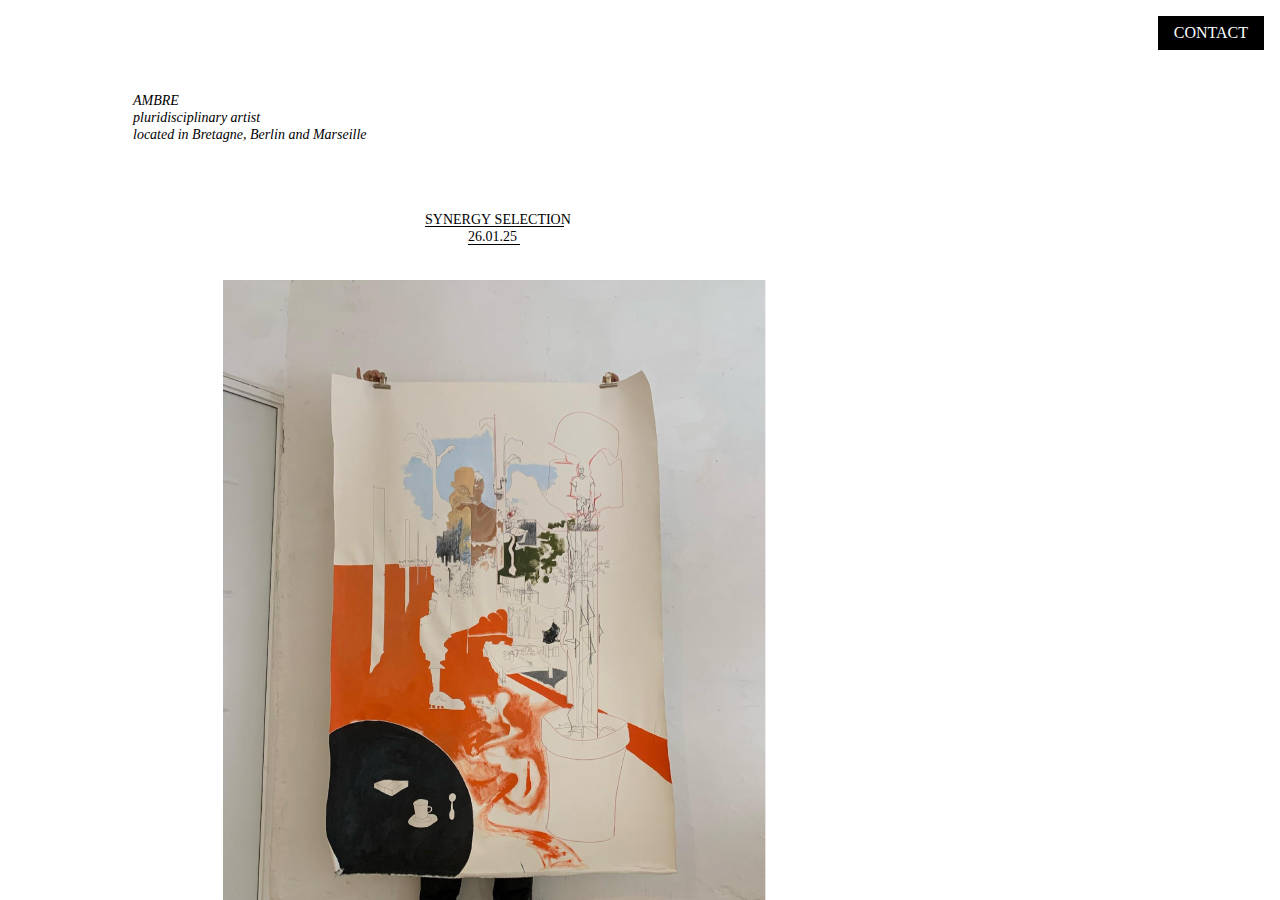
<file: index.html>
<!DOCTYPE html>
<html lang="en">

<head>
  <title>A M B R E , T H E ! W E B S I T E</title>
  <meta charset="UTF-8">
  <meta name="viewport" content="width=device-width, initial-scale=1.0">
  <link rel="stylesheet" href="https://cdnjs.cloudflare.com/ajax/libs/font-awesome/5.15.3/css/all.min.css">
  <link href="https://fonts.googleapis.com/css2?family=Rubik+Mono+One&display=swap" rel="stylesheet">
  <link rel="apple-touch-icon" sizes="180x180" href="apple-touch-icon.png">
  <link rel="icon" type="image/png" sizes="32x32" href="favicon-32x32.png">
  <link rel="icon" type="image/png" sizes="16x16" href="favicon-16x16.png">
  <link rel="manifest" href="site.webmanifest">

  <script async src="https://rum.cronitor.io/script.js"></script>
  <script>
    window.cronitor = window.cronitor || function () { (window.cronitor.q = window.cronitor.q || []).push(arguments) }
    cronitor('config', { clientKey: 'b6dec4d77cebfcf1e19b9ce13f70ea76' });
  </script>

  <style>
    html,
    body {
      margin: 0;
      padding: 0;
      background: #fff;
      font-family: serif;
    }

    .catalogue-container {
      width: 100vw;
      height: 100vh;
      overflow-x: auto;
      overflow-y: hidden;
      display: flex;
      justify-content: center;
      align-items: flex-start;
      background: #fff;
    }

    .catalogue-frame {
      /* Force a width slightly larger than many screens, to keep the “scrolling effect” */
      width: 1200px;
      height: 100vh;
      border: none;
      display: block;
      margin: 0 auto;
    }

    /* A minimal floating contact toggle button */
    .contact-toggle {
      position: fixed;
      top: 1rem;
      right: 1rem;
      background: black;
      color: white;
      padding: 0.5rem 1rem;
      font-size: 1rem;
      cursor: pointer;
      z-index: 999;
    }

    .contact-panel {
      display: none;
      position: fixed;
      right: 1rem;
      top: 3.5rem;
      background: #f9f9f9;
      border: 1px solid #2b1212;
      z-index: 1000;
      padding: 0.75rem;
      box-shadow: 0 0 10px rgba(0, 0, 0, 0.1);
    }

    .contact-panel.active {
      display: block;
    }

    .contact-panel a {
      color: #000;
      text-decoration: none;
    }

    .contact-panel .instagram-link i {
      margin-right: 0.25rem;
    }
  </style>
</head>

<body>
  <div class="catalogue-container">
    <!-- The iframe is left untouched; update catalogue.html as you wish -->
    <iframe src="catalogue/catalogue.html" class="catalogue-frame"></iframe>
  </div>

  <!-- Simple floating contact toggle -->
  <div class="contact-toggle">CONTACT</div>

  <!-- Hidden contact panel that appears on click -->
  <div class="contact-panel">
    <strong>CONTACT:</strong><br>
    <a class="email" href="mailto:ambre.lerouxel@gmail.com">ambre.lerouxel@gmail.com</a><br>
    +33 7 49 05 92 37 <br>
    <a href="https://www.instagram.com/ambrelart/" class="instagram-link" target="_blank" rel="noopener noreferrer">
      <i class="fab fa-instagram"></i>@ambrelart
    </a>
  </div>

  <script>
    // Toggle the contact panel when the user clicks CONTACT
    const toggleButton = document.querySelector('.contact-toggle')
    const contactPanel = document.querySelector('.contact-panel')

    toggleButton.addEventListener('click', () => {
      contactPanel.classList.toggle('active')
    })

    // Funnel all scrolling into the iframe
    const iframe = document.querySelector(".catalogue-frame")

    window.addEventListener("wheel", (event) => {
      // Forward the scroll event to the iframe
      if (iframe && iframe.contentWindow) {
        iframe.contentWindow.scrollBy({
          top: event.deltaY, // Vertical scrolling
          left: event.deltaX, // Horizontal scrolling
          behavior: "auto", // Instant scrolling
        })

        // Prevent the default scroll behavior of the parent page
        event.preventDefault()
      }
    });
  </script>
</body>

</html>
</file>
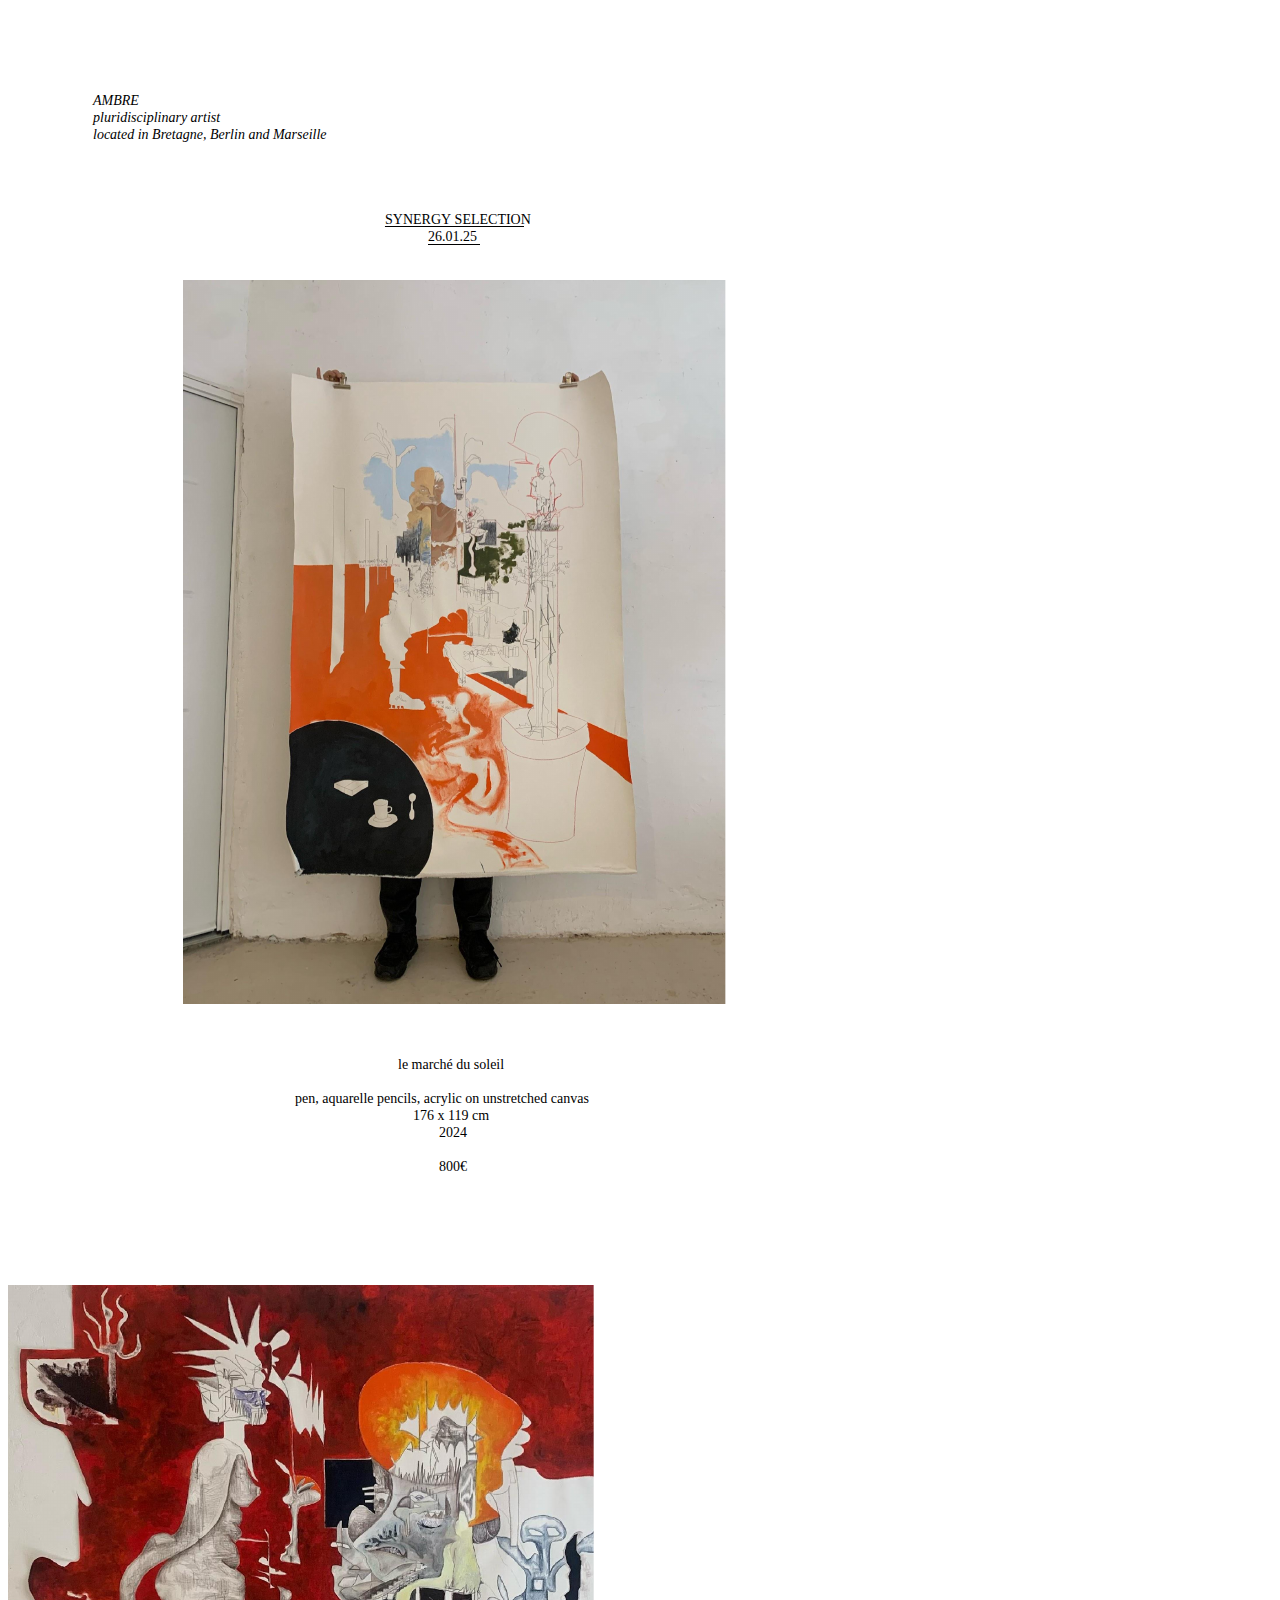
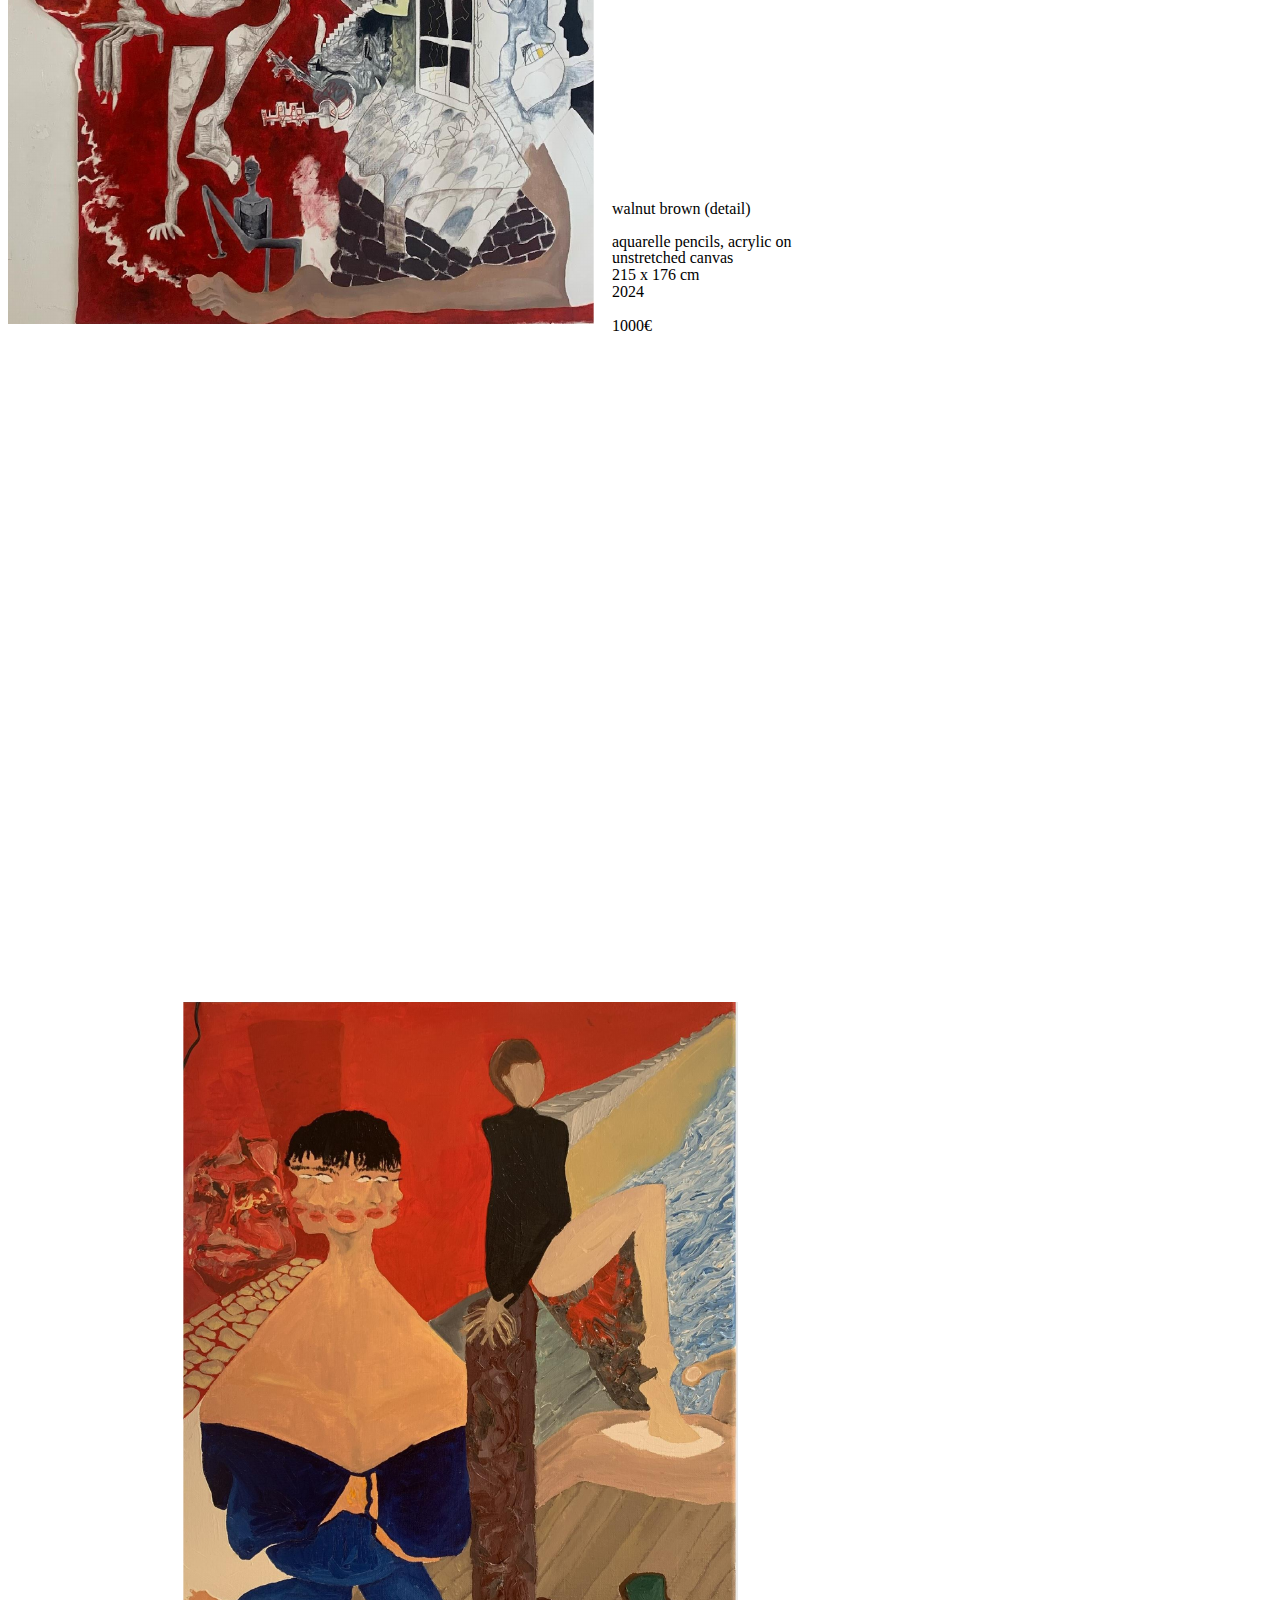
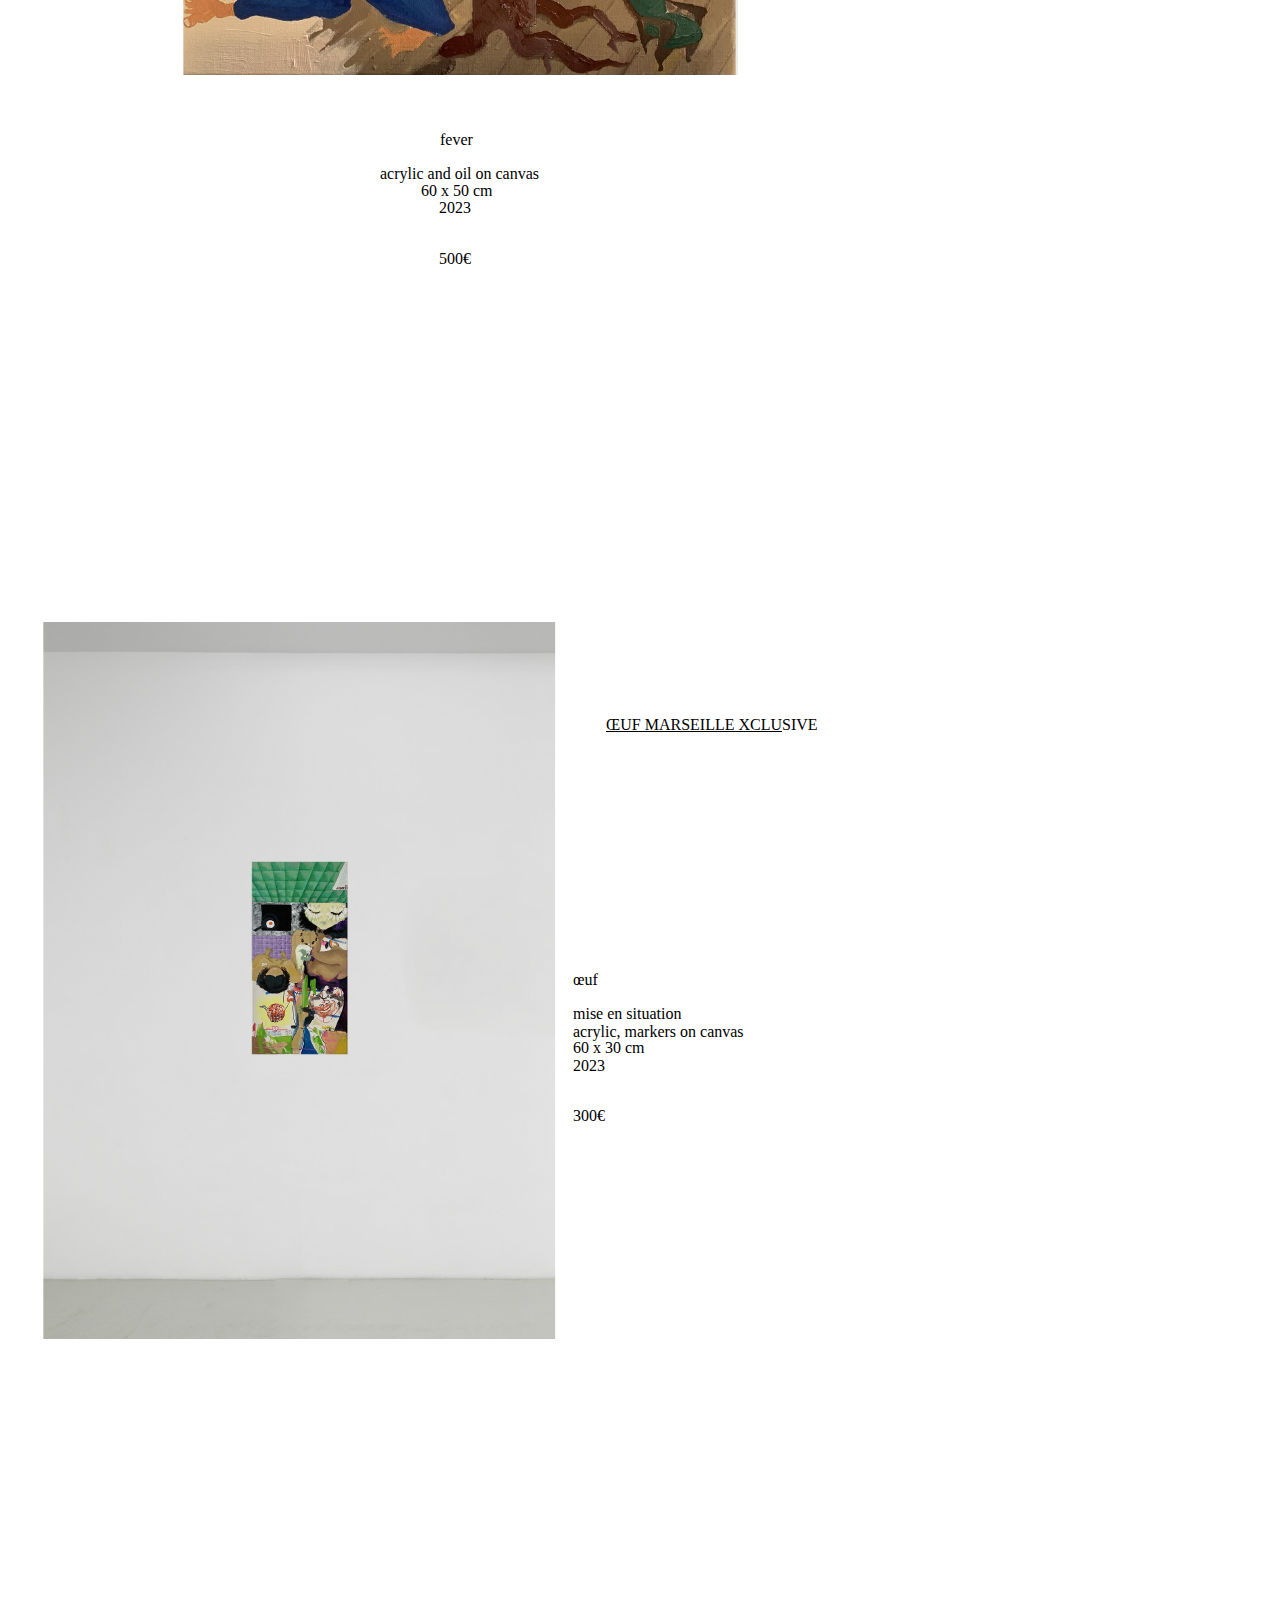
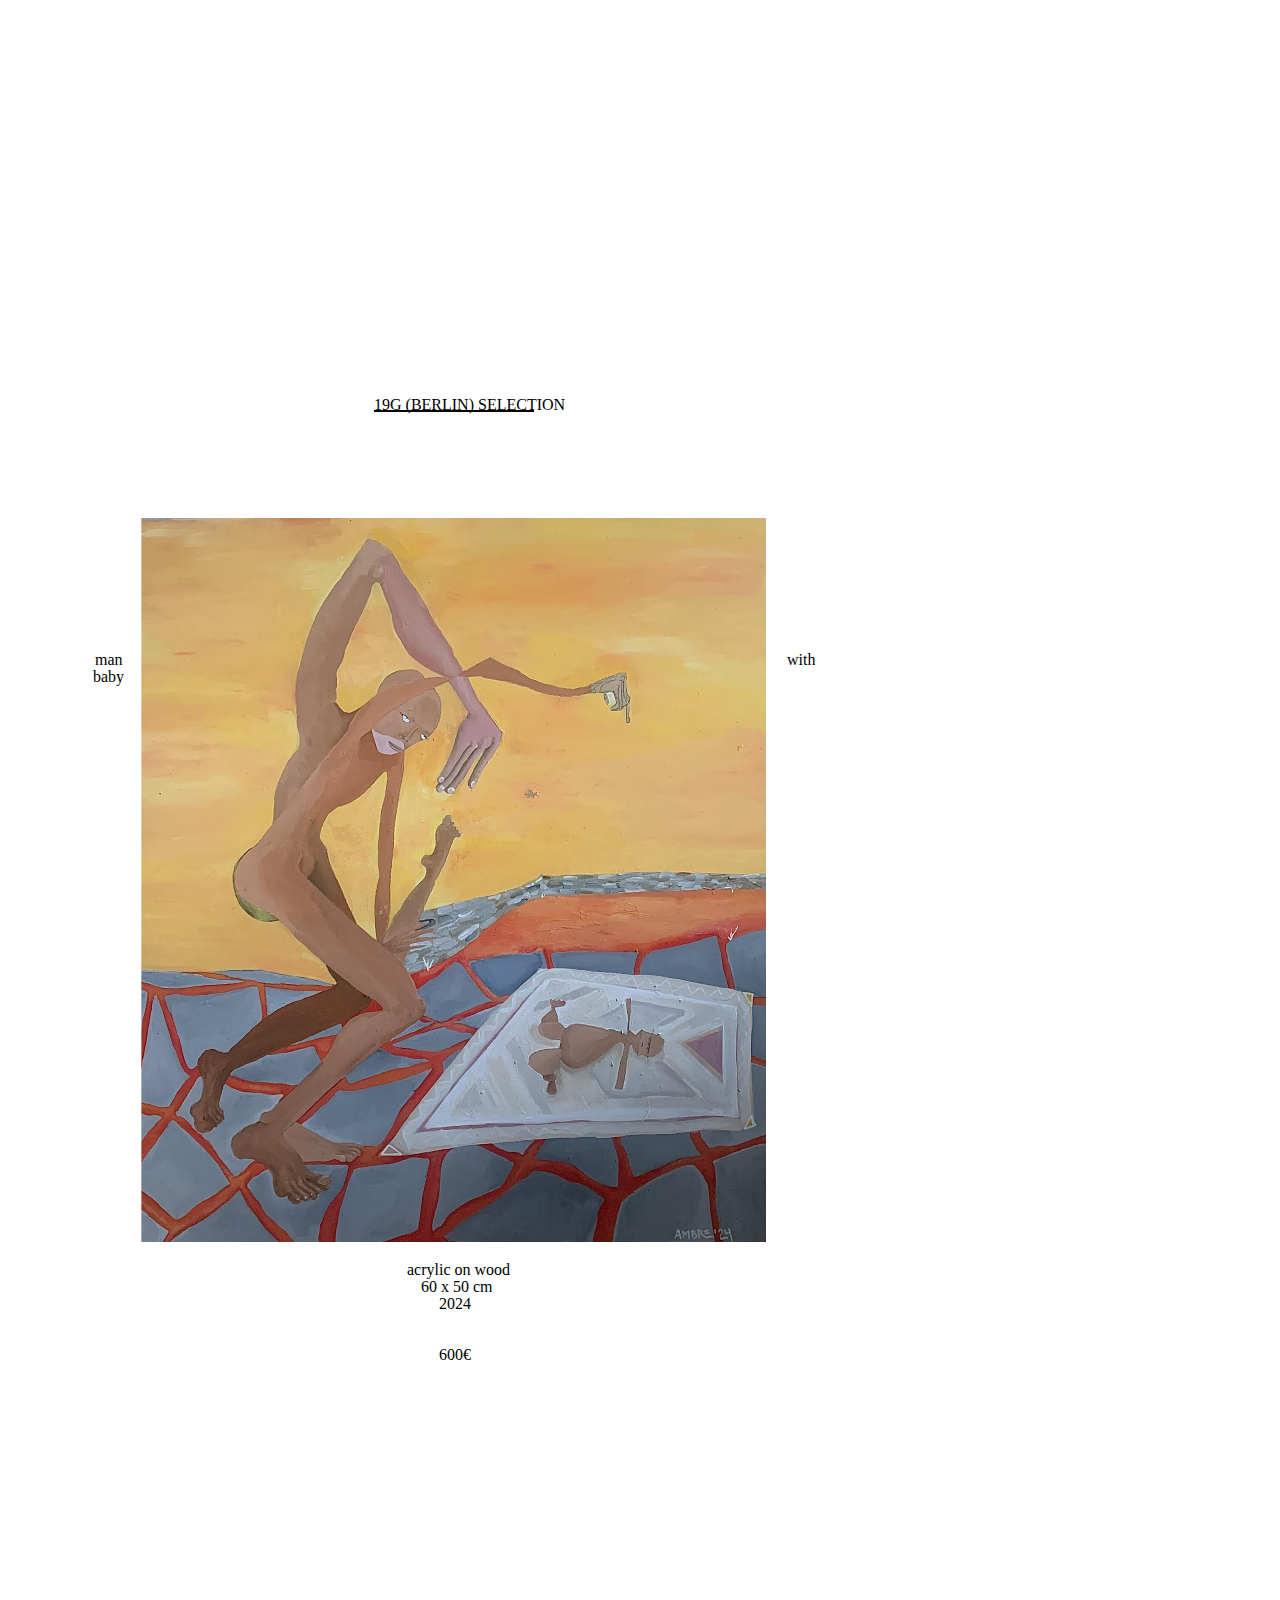
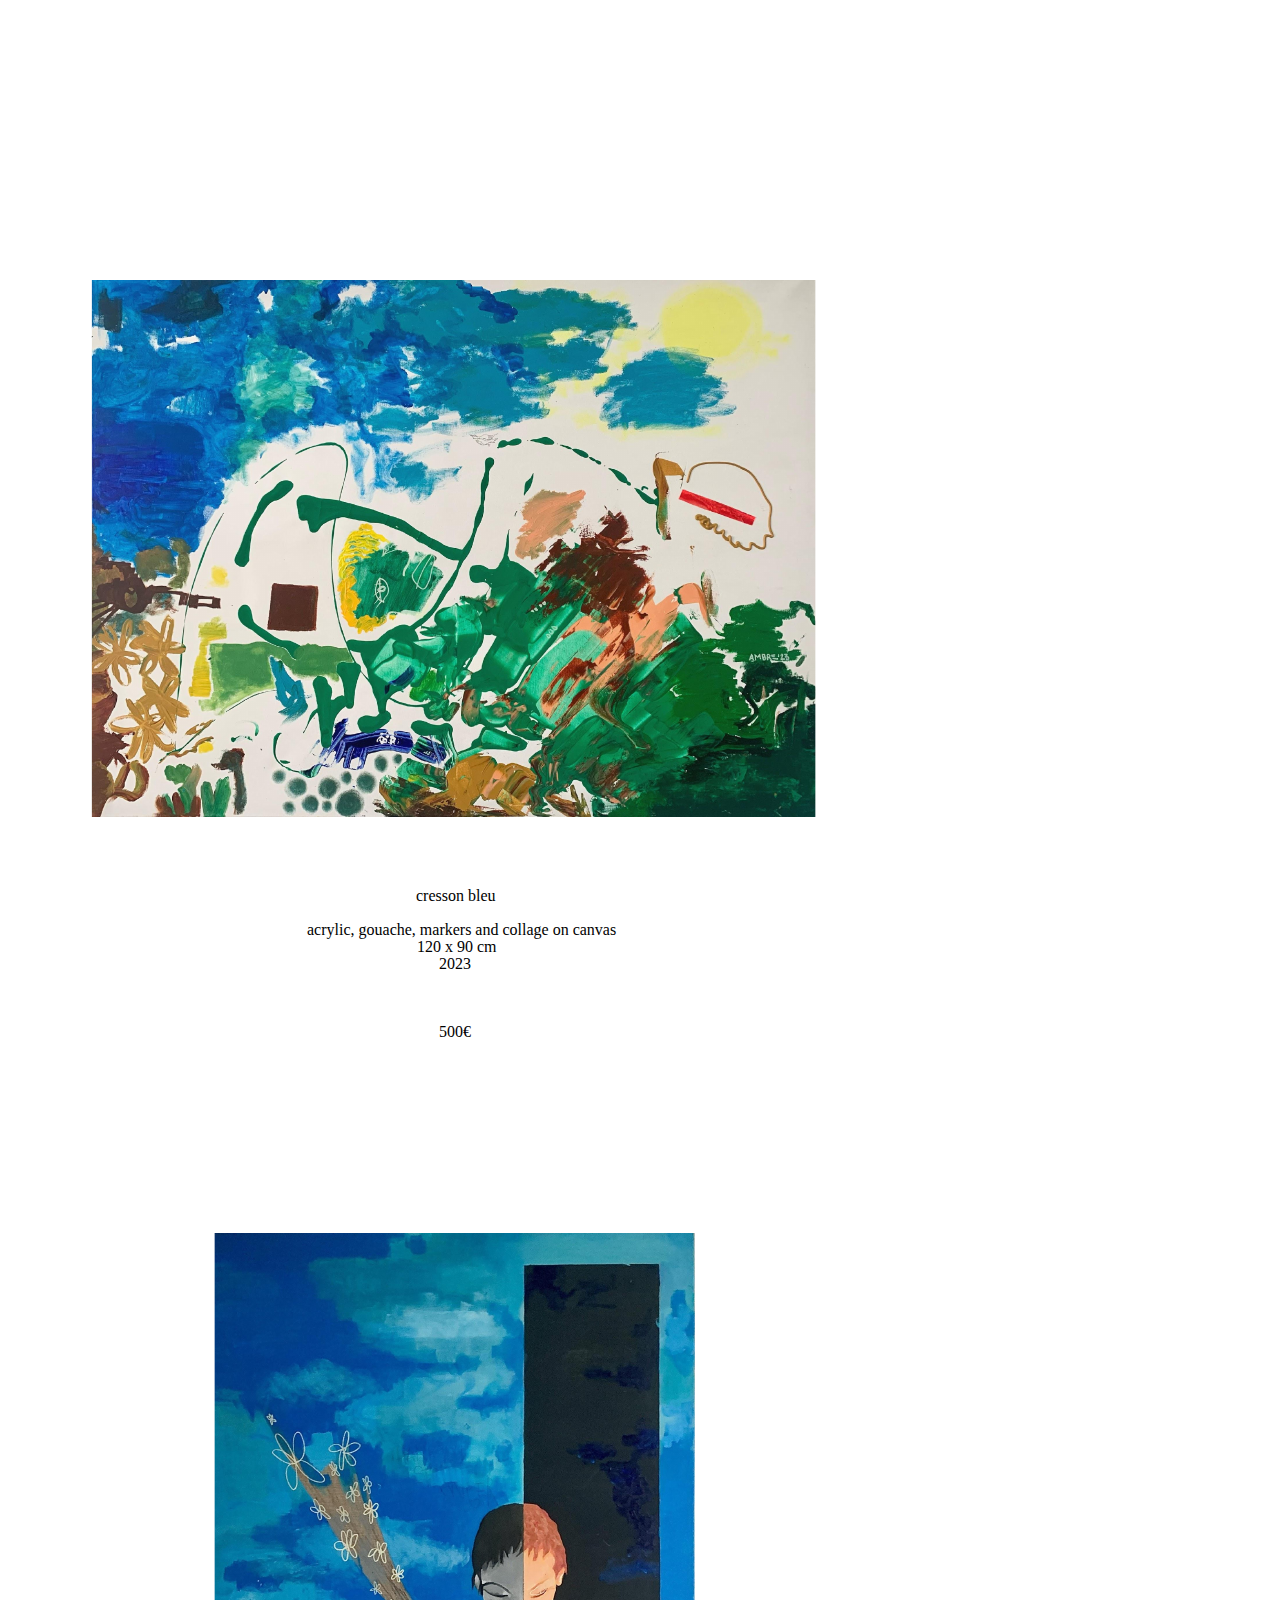
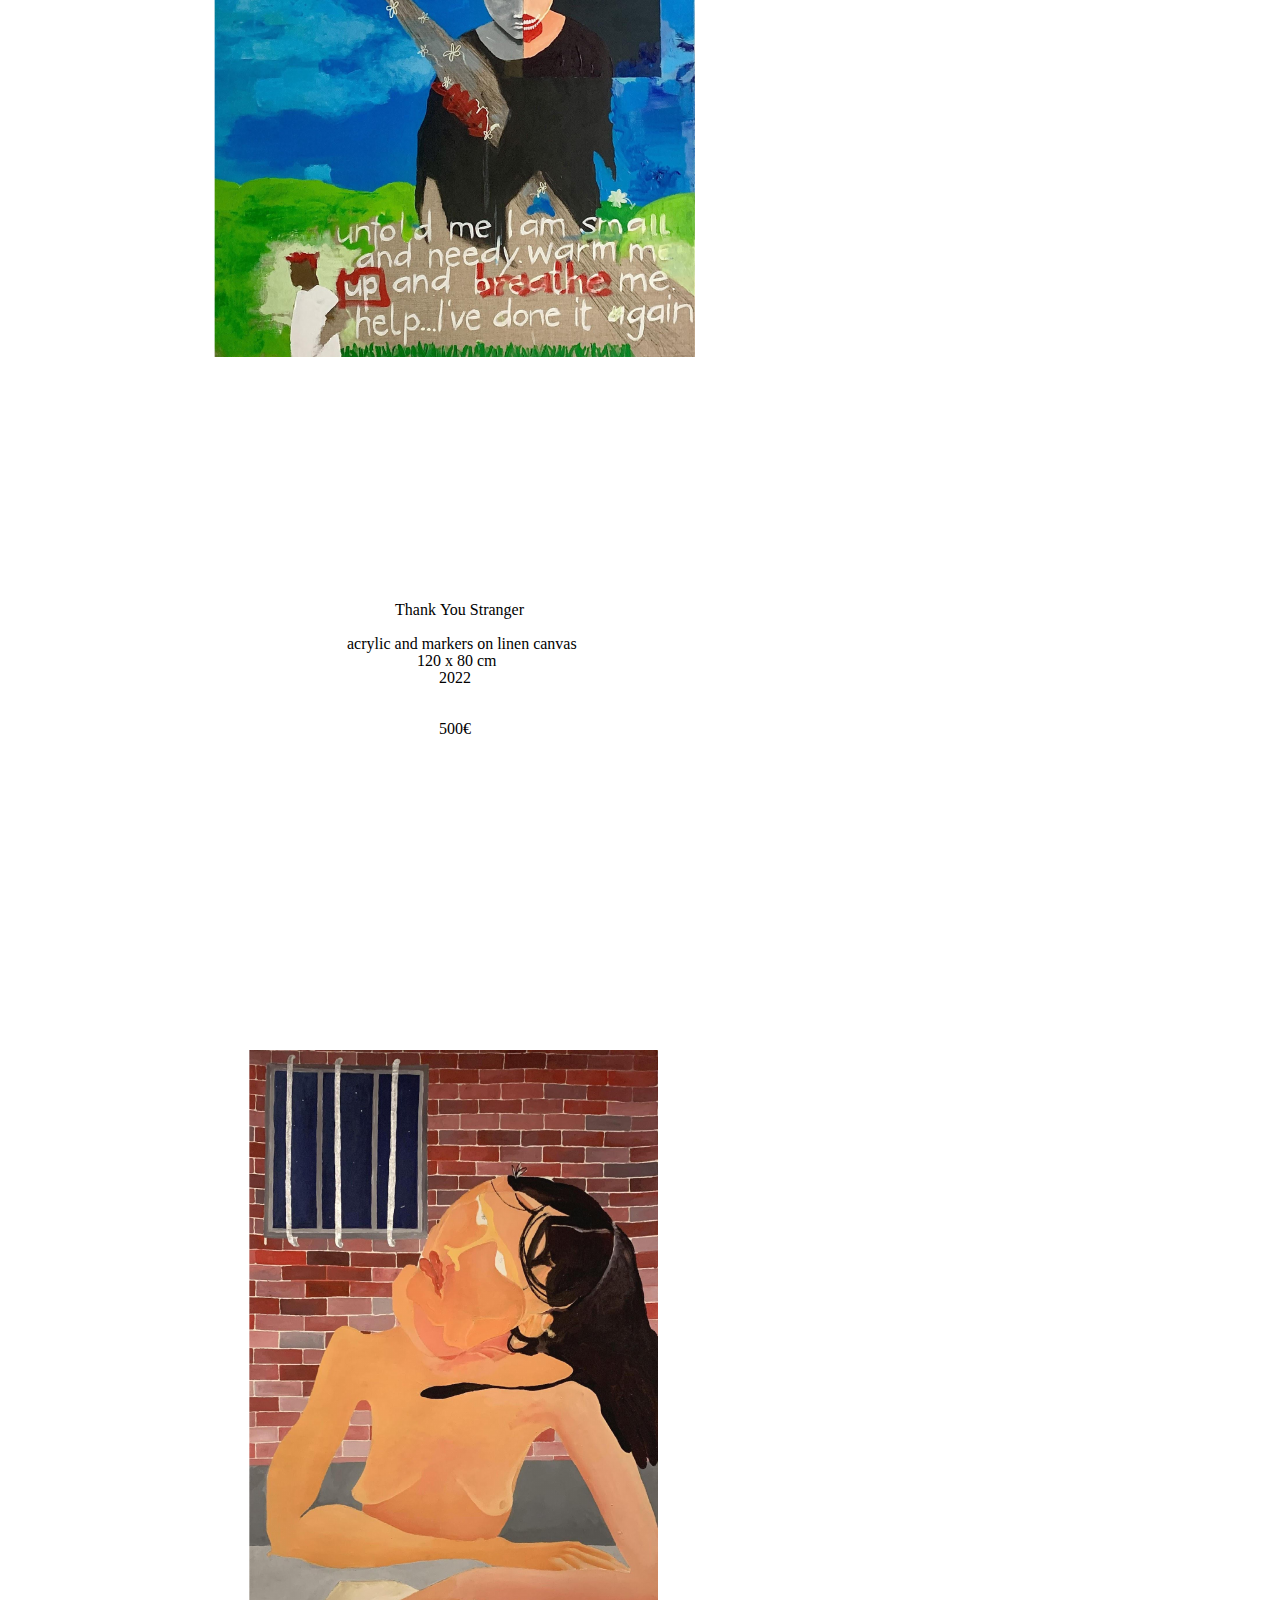
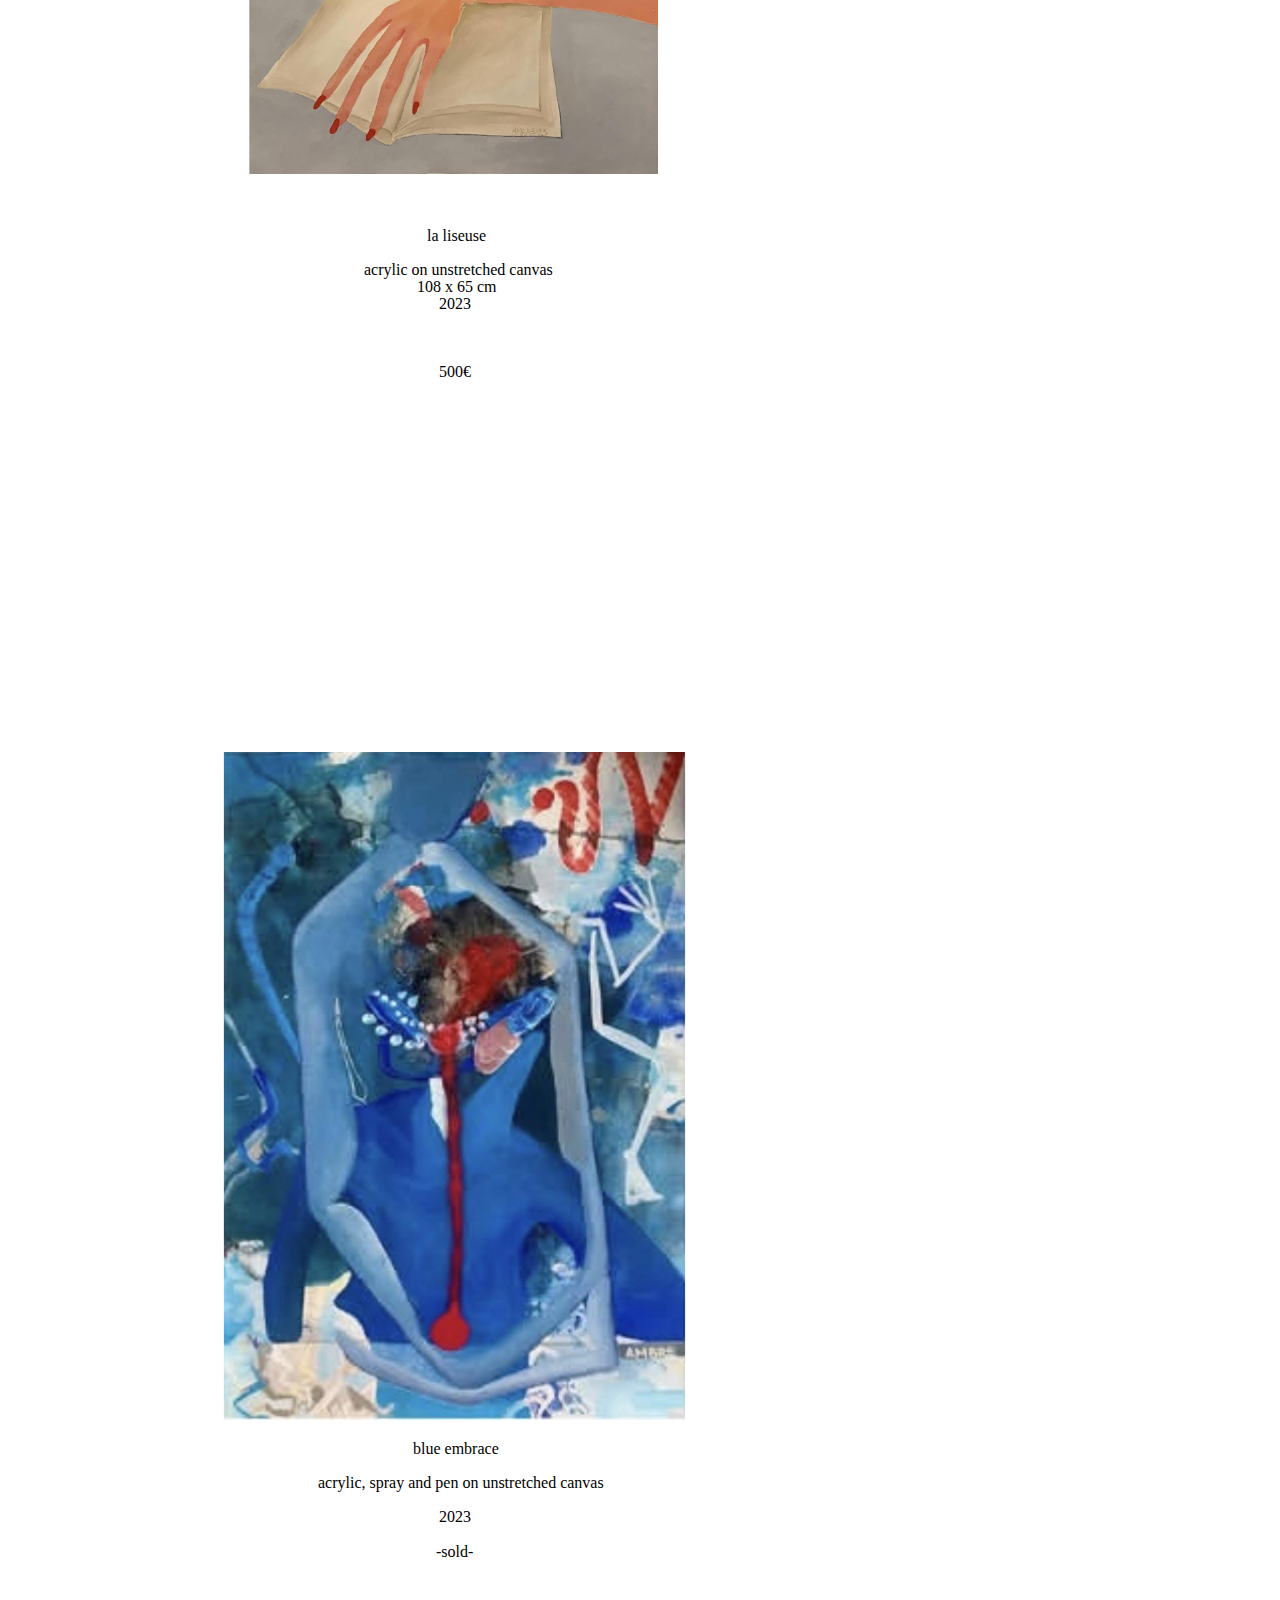
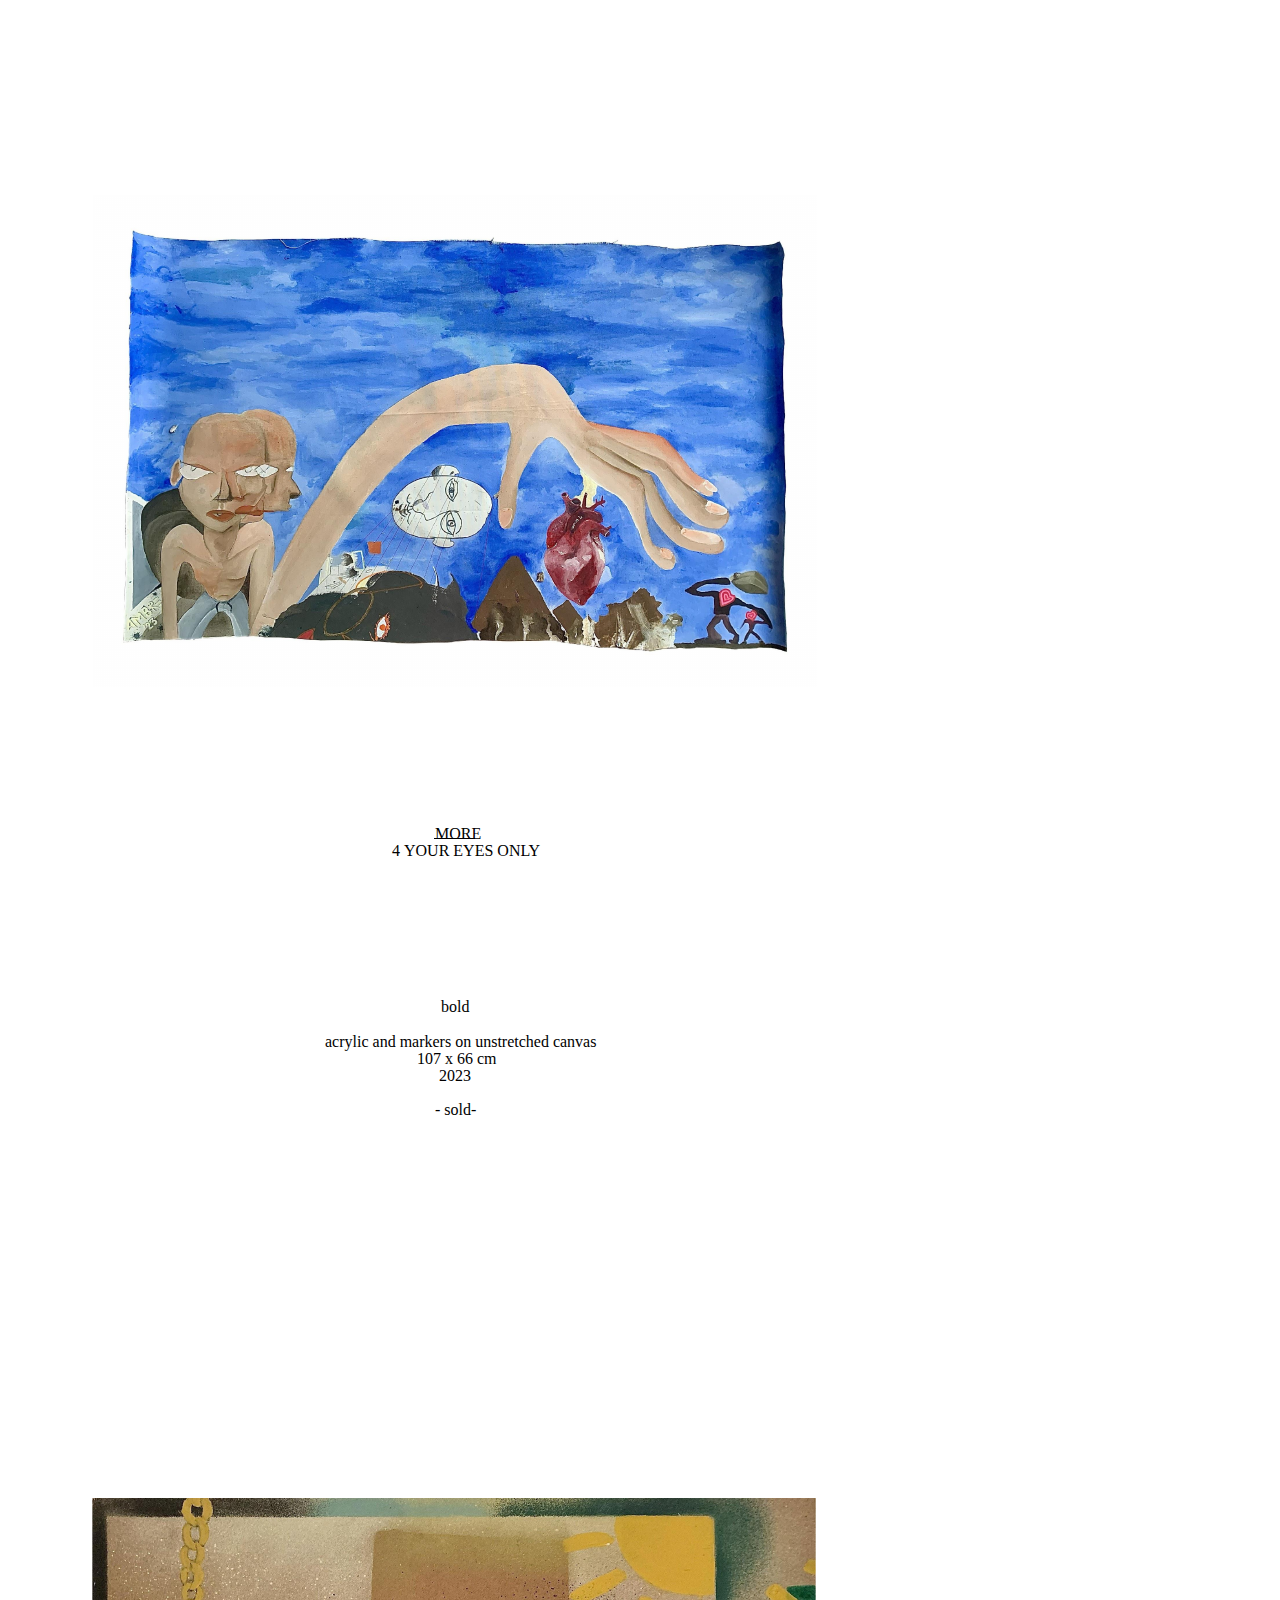
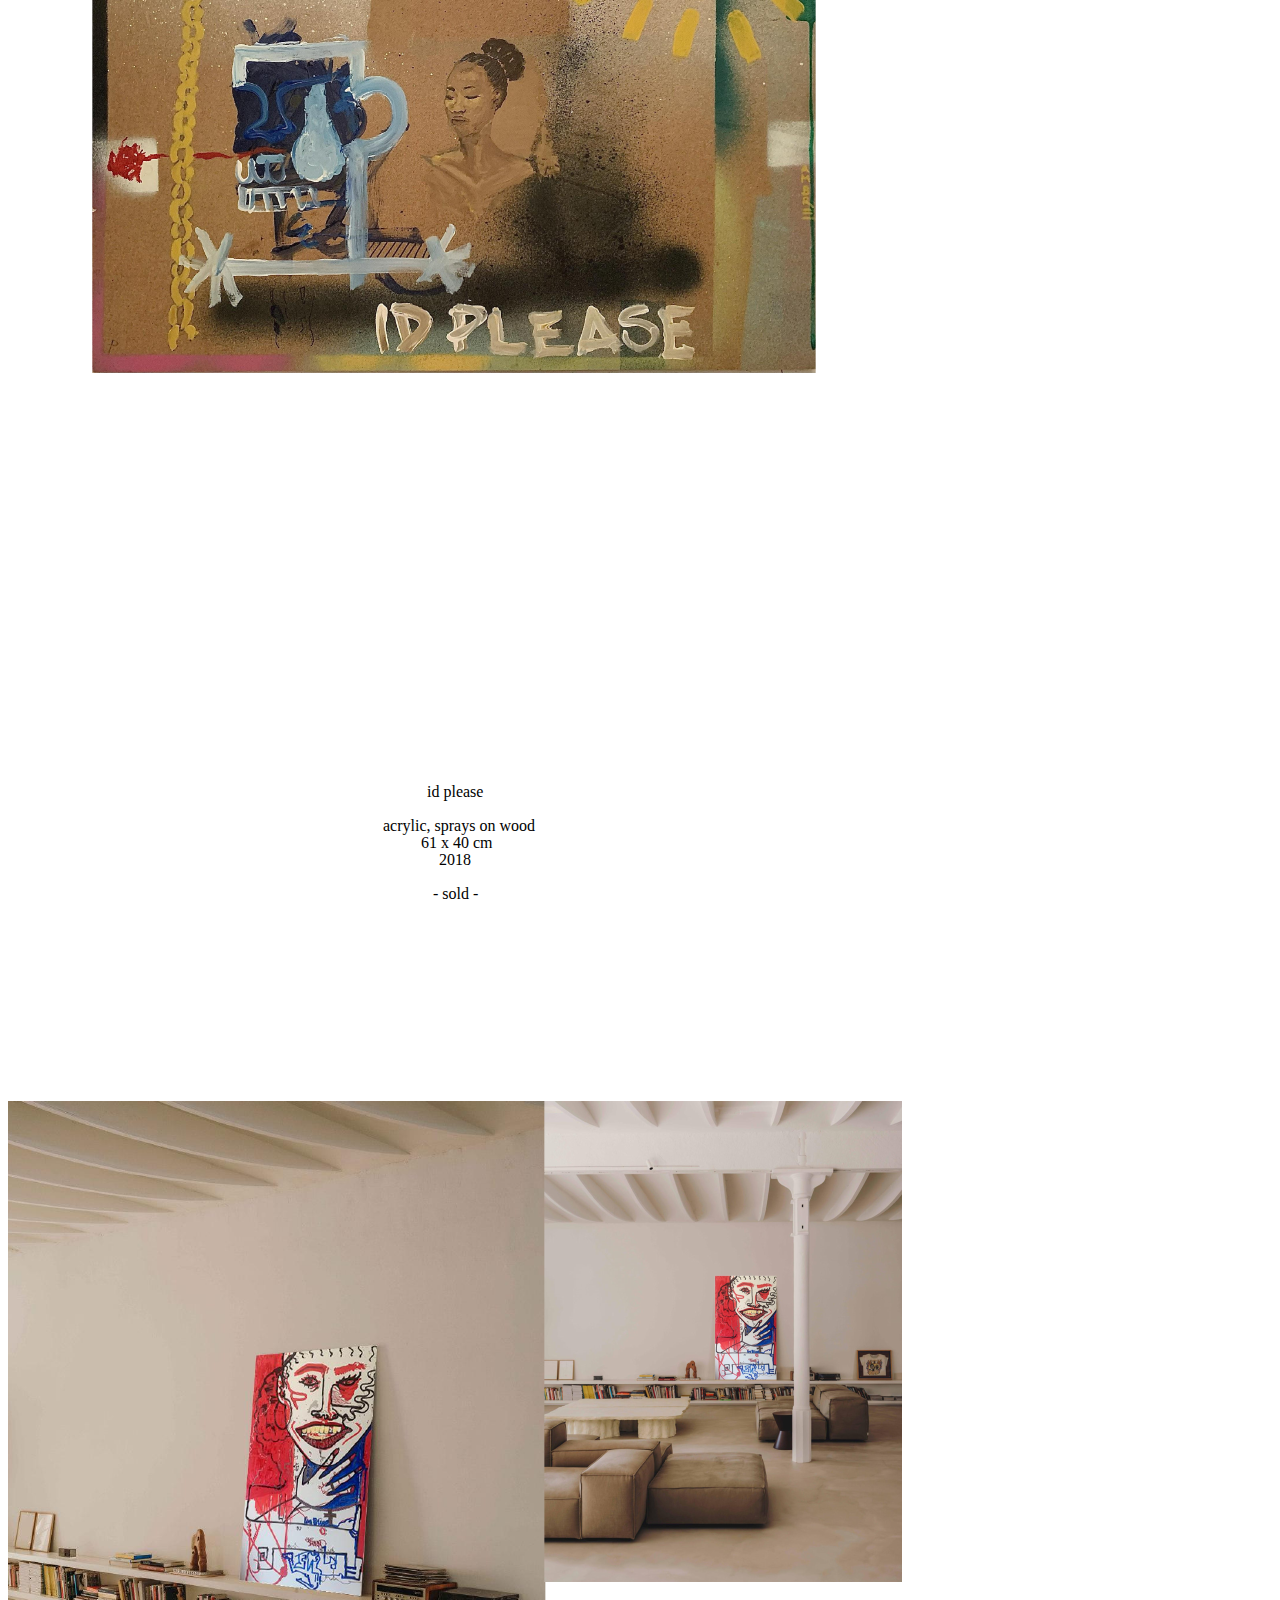
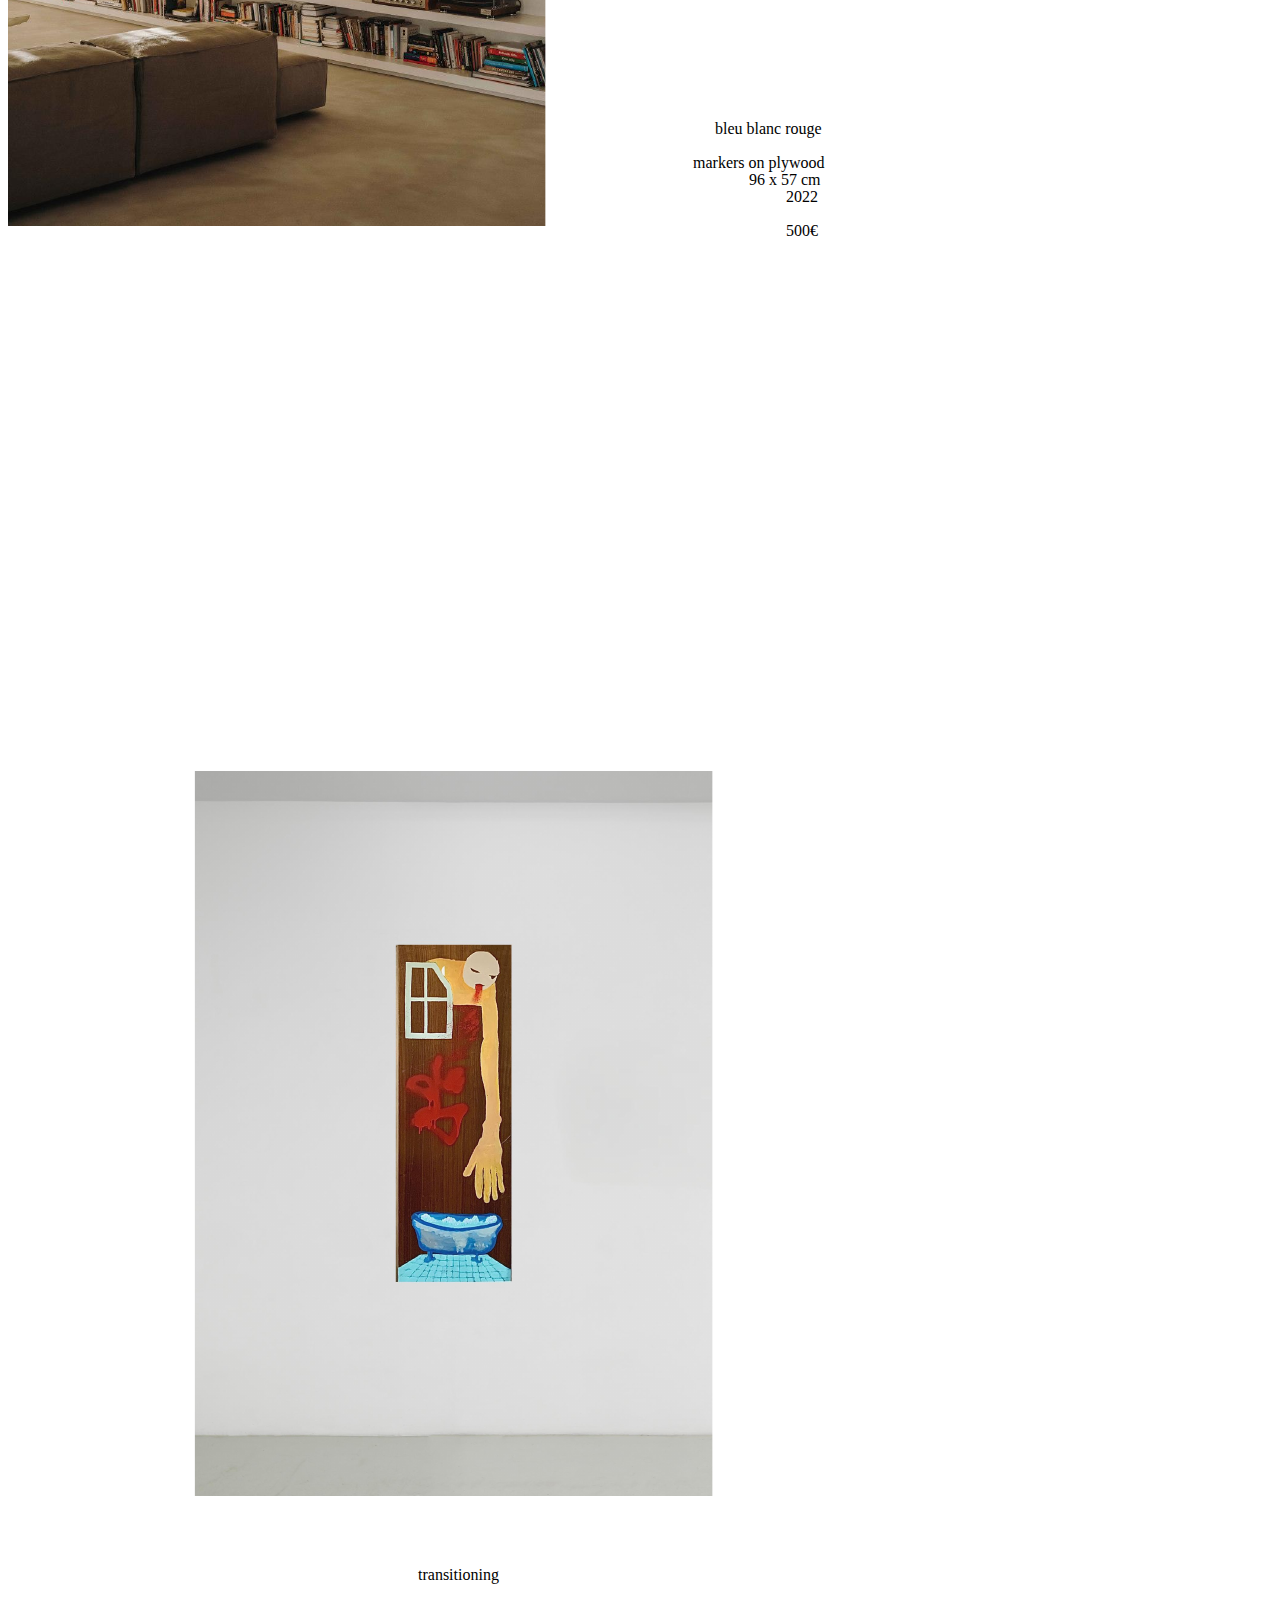
<file: catalogue/catalogue.html>
<!DOCTYPE html>
<html xmlns="http://www.w3.org/1999/xhtml" lang="" xml:lang="">

<head>
	<title>WEBSITE UPDATE JAN25</title>
	<meta http-equiv="Content-Type" content="text/html; charset=UTF-8" />
	<meta name="generator" content="pdftohtml 0.36" />
	<style type="text/css">
		<!--
		.xflip {
			-moz-transform: scaleX(-1);
			-webkit-transform: scaleX(-1);
			-o-transform: scaleX(-1);
			transform: scaleX(-1);
			filter: fliph;
		}

		.yflip {
			-moz-transform: scaleY(-1);
			-webkit-transform: scaleY(-1);
			-o-transform: scaleY(-1);
			transform: scaleY(-1);
			filter: flipv;
		}

		.xyflip {
			-moz-transform: scaleX(-1) scaleY(-1);
			-webkit-transform: scaleX(-1) scaleY(-1);
			-o-transform: scaleX(-1) scaleY(-1);
			transform: scaleX(-1) scaleY(-1);
			filter: fliph + flipv;
		}
		-->
	</style>
</head>

<body bgcolor="#ffffff" vlink="blue" link="blue">
	<!-- Page 1 -->
	<a name="1"></a>
	<style type="text/css">
		<!--
		p {
			margin: 0;
			padding-top: 0;
			padding-left: 20%;
		}

		.ft10 {
			font-size: 18px;
			font-family: AAAAAA+TimesNewRomanPSMT;
			color: #000000;
		}

		.ft11 {
			font-size: 14px;
			font-family: BAAAAA+HelveticaNeue;
			color: #000000;
		}

		.ft12 {
			font-size: 14px;
			font-family: CAAAAA+HelveticaNeue;
			color: #000000;
		}

		.ft13 {
			font-size: 14px;
			line-height: 17px;
			font-family: CAAAAA+HelveticaNeue;
			color: #000000;
		}
		-->
	</style>
	<div id="page1-div" style="position:relative;width:894px;height:1263px;">
		<img width="894" height="1263" src="catalogue001.png" alt="background image" />
		<p style="position:absolute;top:54px;left:85px;white-space:nowrap" class="ft10">&#160;</p>
		<p style="position:absolute;top:85px;left:85px;white-space:nowrap" class="ft11"><i>AMBRE&#160;&#160;</i></p>
		<p style="position:absolute;top:102px;left:85px;white-space:nowrap" class="ft11">
			<i>pluridisciplinary&#160;artist&#160;&#160;</i>
		</p>
		<p style="position:absolute;top:119px;left:85px;white-space:nowrap" class="ft11">
			<i>located&#160;in&#160;Bretagne,&#160;Berlin&#160;and&#160;Marseille&#160;&#160;</i>
		</p>
		<p style="position:absolute;top:136px;left:446px;white-space:nowrap" class="ft13">&#160;<br />&#160;</p>
		<p style="position:absolute;top:170px;left:446px;white-space:nowrap" class="ft13">&#160;<br />&#160;</p>
		<p style="position:absolute;top:204px;left:377px;white-space:nowrap" class="ft12">SYNERGY&#160;SELECTION&#160;&#160;
		</p>
		<p style="position:absolute;top:221px;left:420px;white-space:nowrap" class="ft12">26.01.25&#160;</p>
		<p style="position:absolute;top:238px;left:446px;white-space:nowrap" class="ft12">&#160;</p>
		<p style="position:absolute;top:1015px;left:446px;white-space:nowrap" class="ft12">&#160;</p>
		<p style="position:absolute;top:1032px;left:446px;white-space:nowrap" class="ft12">&#160;</p>
		<p style="position:absolute;top:1049px;left:390px;white-space:nowrap" class="ft12">
			le&#160;marché&#160;du&#160;soleil</p>
		<p style="position:absolute;top:1049px;left:503px;white-space:nowrap" class="ft11"><i>&#160;&#160;</i></p>
		<p style="position:absolute;top:1066px;left:446px;white-space:nowrap" class="ft12">&#160;</p>
		<p style="position:absolute;top:1083px;left:287px;white-space:nowrap" class="ft12">
			pen,&#160;aquarelle&#160;pencils,&#160;acrylic&#160;on&#160;unstretched&#160;canvas&#160;&#160;</p>
		<p style="position:absolute;top:1100px;left:405px;white-space:nowrap" class="ft12">
			176&#160;x&#160;119&#160;cm&#160;&#160;</p>
		<p style="position:absolute;top:1117px;left:431px;white-space:nowrap" class="ft12">2024&#160;</p>
		<p style="position:absolute;top:1134px;left:446px;white-space:nowrap" class="ft12">&#160;</p>
		<p style="position:absolute;top:1151px;left:431px;white-space:nowrap" class="ft12">800€&#160;</p>
		<p style="position:absolute;top:1180px;left:85px;white-space:nowrap" class="ft10">&#160;</p>
	</div>
	<!-- Page 2 -->
	<a name="2"></a>
	<style type="text/css">
		<!--
		p {
			margin: 0;
			padding: 0;
		}
		-->
	</style>
	<div id="page2-div" style="position:relative;width:894px;height:1263px;">
		<img width="894" height="1263" src="catalogue002.png" alt="background image" />
		<p style="position:absolute;top:54px;left:85px;white-space:nowrap" class="ft20">&#160;</p>
		<p style="position:absolute;top:85px;left:706px;white-space:nowrap" class="ft22">&#160;</p>
		<p style="position:absolute;top:102px;left:706px;white-space:nowrap" class="ft22">&#160;</p>
		<p style="position:absolute;top:119px;left:706px;white-space:nowrap" class="ft23">&#160;<br />&#160;</p>
		<p style="position:absolute;top:153px;left:706px;white-space:nowrap" class="ft22">&#160;</p>
		<p style="position:absolute;top:170px;left:706px;white-space:nowrap" class="ft22">&#160;</p>
		<p style="position:absolute;top:187px;left:706px;white-space:nowrap" class="ft22">&#160;</p>
		<p style="position:absolute;top:204px;left:706px;white-space:nowrap" class="ft22">&#160;</p>
		<p style="position:absolute;top:221px;left:706px;white-space:nowrap" class="ft23">&#160;<br />&#160;</p>
		<p style="position:absolute;top:255px;left:706px;white-space:nowrap" class="ft23">&#160;<br />&#160;</p>
		<p style="position:absolute;top:289px;left:706px;white-space:nowrap" class="ft23">&#160;<br />&#160;</p>
		<p style="position:absolute;top:323px;left:706px;white-space:nowrap" class="ft23">&#160;<br />&#160;</p>
		<p style="position:absolute;top:357px;left:706px;white-space:nowrap" class="ft23">&#160;<br />&#160;</p>
		<p style="position:absolute;top:391px;left:706px;white-space:nowrap" class="ft23">&#160;<br />&#160;</p>
		<p style="position:absolute;top:425px;left:808px;white-space:nowrap" class="ft23">&#160;<br />&#160;</p>
		<p style="position:absolute;top:459px;left:808px;white-space:nowrap" class="ft22">&#160;</p>
		<p style="position:absolute;top:476px;left:604px;white-space:nowrap" class="ft22">&#160;</p>
		<p style="position:absolute;top:493px;left:604px;white-space:nowrap" class="ft23">
			&#160;<br />&#160;<br />walnut&#160;brown&#160;(detail)&#160;</p>
		<p style="position:absolute;top:544px;left:604px;white-space:nowrap" class="ft23">
			&#160;<br />aquarelle&#160;pencils,&#160;acrylic&#160;on&#160;</p>
		<p style="position:absolute;top:578px;left:604px;white-space:nowrap" class="ft22">
			unstretched&#160;canvas&#160;&#160;</p>
		<p style="position:absolute;top:595px;left:604px;white-space:nowrap" class="ft22">
			215&#160;x&#160;176&#160;cm&#160;&#160;</p>
		<p style="position:absolute;top:612px;left:604px;white-space:nowrap" class="ft23">2024&#160;<br />&#160;</p>
		<p style="position:absolute;top:646px;left:604px;white-space:nowrap" class="ft22">1000€&#160;&#160;</p>
		<p style="position:absolute;top:664px;left:808px;white-space:nowrap" class="ft22">&#160;</p>
		<p style="position:absolute;top:681px;left:808px;white-space:nowrap" class="ft23">&#160;<br />&#160;</p>
		<p style="position:absolute;top:715px;left:808px;white-space:nowrap" class="ft23">&#160;<br />&#160;</p>
		<p style="position:absolute;top:749px;left:808px;white-space:nowrap" class="ft23">&#160;<br />&#160;</p>
		<p style="position:absolute;top:783px;left:808px;white-space:nowrap" class="ft23">&#160;<br />&#160;</p>
		<p style="position:absolute;top:817px;left:808px;white-space:nowrap" class="ft23">&#160;<br />&#160;</p>
		<p style="position:absolute;top:851px;left:808px;white-space:nowrap" class="ft23">&#160;<br />&#160;</p>
		<p style="position:absolute;top:885px;left:808px;white-space:nowrap" class="ft22">&#160;</p>
		<p style="position:absolute;top:902px;left:446px;white-space:nowrap" class="ft22">&#160;</p>
		<p style="position:absolute;top:919px;left:446px;white-space:nowrap" class="ft23">&#160;<br />&#160;</p>
		<p style="position:absolute;top:1180px;left:85px;white-space:nowrap" class="ft20">&#160;</p>
	</div>
	<!-- Page 3 -->
	<a name="3"></a>
	<style type="text/css">
		<!--
		p {
			margin: 0;
			padding: 0;
		}
		-->
	</style>
	<div id="page3-div" style="position:relative;width:894px;height:1263px;">
		<img width="894" height="1263" src="catalogue003.png" alt="background image" />
		<p style="position:absolute;top:54px;left:85px;white-space:nowrap" class="ft30">&#160;</p>
		<p style="position:absolute;top:762px;left:446px;white-space:nowrap" class="ft33">&#160;<br />&#160;</p>
		<p style="position:absolute;top:797px;left:432px;white-space:nowrap" class="ft32">fever&#160;&#160;</p>
		<p style="position:absolute;top:814px;left:446px;white-space:nowrap" class="ft32">&#160;</p>
		<p style="position:absolute;top:831px;left:372px;white-space:nowrap" class="ft32">
			acrylic&#160;and&#160;oil&#160;on&#160;canvas&#160;&#160;</p>
		<p style="position:absolute;top:848px;left:413px;white-space:nowrap" class="ft32">
			60&#160;x&#160;50&#160;cm&#160;&#160;</p>
		<p style="position:absolute;top:865px;left:431px;white-space:nowrap" class="ft32">2023&#160;</p>
		<p style="position:absolute;top:882px;left:446px;white-space:nowrap" class="ft32">&#160;</p>
		<p style="position:absolute;top:899px;left:446px;white-space:nowrap" class="ft32">&#160;</p>
		<p style="position:absolute;top:916px;left:431px;white-space:nowrap" class="ft32">500€&#160;</p>
		<p style="position:absolute;top:933px;left:446px;white-space:nowrap" class="ft33">&#160;<br />&#160;</p>
		<p style="position:absolute;top:968px;left:446px;white-space:nowrap" class="ft33">&#160;<br />&#160;</p>
		<p style="position:absolute;top:1002px;left:446px;white-space:nowrap" class="ft33">&#160;<br />&#160;</p>
		<p style="position:absolute;top:1036px;left:446px;white-space:nowrap" class="ft33">&#160;<br />&#160;</p>
		<p style="position:absolute;top:1070px;left:446px;white-space:nowrap" class="ft33">&#160;<br />&#160;</p>
		<p style="position:absolute;top:1104px;left:446px;white-space:nowrap" class="ft33">&#160;<br />&#160;</p>
		<p style="position:absolute;top:1138px;left:446px;white-space:nowrap" class="ft33">&#160;<br />&#160;</p>
		<p style="position:absolute;top:1180px;left:85px;white-space:nowrap" class="ft30">&#160;</p>
	</div>
	<!-- Page 4 -->
	<a name="4"></a>
	<style type="text/css">
		<!--
		p {
			margin: 0;
			padding: 0;
		}
		-->
	</style>
	<div id="page4-div" style="position:relative;width:894px;height:1263px;">
		<img width="894" height="1263" src="catalogue004.png" alt="background image" />
		<p style="position:absolute;top:54px;left:85px;white-space:nowrap" class="ft40">&#160;</p>
		<p style="position:absolute;top:85px;left:687px;white-space:nowrap" class="ft42">&#160;</p>
		<p style="position:absolute;top:102px;left:687px;white-space:nowrap" class="ft42">&#160;</p>
		<p style="position:absolute;top:119px;left:598px;white-space:nowrap" class="ft42">
			ŒUF&#160;MARSEILLE&#160;XCLUSIVE&#160;</p>
		<p style="position:absolute;top:136px;left:687px;white-space:nowrap" class="ft42">&#160;</p>
		<p style="position:absolute;top:153px;left:687px;white-space:nowrap" class="ft42">&#160;</p>
		<p style="position:absolute;top:170px;left:687px;white-space:nowrap" class="ft42">&#160;</p>
		<p style="position:absolute;top:187px;left:687px;white-space:nowrap" class="ft42">&#160;</p>
		<p style="position:absolute;top:204px;left:687px;white-space:nowrap" class="ft43">&#160;<br />&#160;</p>
		<p style="position:absolute;top:238px;left:687px;white-space:nowrap" class="ft43">&#160;<br />&#160;</p>
		<p style="position:absolute;top:272px;left:687px;white-space:nowrap" class="ft43">&#160;<br />&#160;</p>
		<p style="position:absolute;top:306px;left:687px;white-space:nowrap" class="ft43">&#160;<br />&#160;</p>
		<p style="position:absolute;top:340px;left:687px;white-space:nowrap" class="ft43">&#160;<br />&#160;</p>
		<p style="position:absolute;top:374px;left:565px;white-space:nowrap" class="ft43">œuf&#160;&#160;<br />&#160;</p>
		<p style="position:absolute;top:408px;left:565px;white-space:nowrap" class="ft43">
			mise&#160;en&#160;situation&#160;&#160;<br />acrylic,&#160;markers&#160;on&#160;canvas&#160;&#160;</p>
		<p style="position:absolute;top:442px;left:565px;white-space:nowrap" class="ft43">
			60&#160;x&#160;30&#160;cm&#160;&#160;<br />2023&#160;</p>
		<p style="position:absolute;top:476px;left:565px;white-space:nowrap" class="ft43">&#160;<br />&#160;</p>
		<p style="position:absolute;top:510px;left:565px;white-space:nowrap" class="ft43">300€&#160;<br />&#160;</p>
		<p style="position:absolute;top:544px;left:565px;white-space:nowrap" class="ft43">&#160;<br />&#160;</p>
		<p style="position:absolute;top:578px;left:565px;white-space:nowrap" class="ft43">&#160;<br />&#160;<br />&#160;</p>
		<p style="position:absolute;top:629px;left:565px;white-space:nowrap" class="ft43">&#160;<br />&#160;</p>
		<p style="position:absolute;top:664px;left:565px;white-space:nowrap" class="ft43">&#160;<br />&#160;</p>
		<p style="position:absolute;top:698px;left:565px;white-space:nowrap" class="ft43">&#160;<br />&#160;</p>
		<p style="position:absolute;top:732px;left:565px;white-space:nowrap" class="ft43">&#160;<br />&#160;</p>
		<p style="position:absolute;top:766px;left:446px;white-space:nowrap" class="ft43">&#160;<br />&#160;</p>
		<p style="position:absolute;top:800px;left:446px;white-space:nowrap" class="ft43">&#160;<br />&#160;</p>
		<p style="position:absolute;top:834px;left:446px;white-space:nowrap" class="ft43">&#160;<br />&#160;</p>
		<p style="position:absolute;top:868px;left:446px;white-space:nowrap" class="ft43">&#160;<br />&#160;</p>
		<p style="position:absolute;top:902px;left:446px;white-space:nowrap" class="ft43">&#160;<br />&#160;</p>
		<p style="position:absolute;top:936px;left:446px;white-space:nowrap" class="ft43">&#160;<br />&#160;</p>
		<p style="position:absolute;top:970px;left:446px;white-space:nowrap" class="ft43">&#160;<br />&#160;</p>
		<p style="position:absolute;top:1004px;left:446px;white-space:nowrap" class="ft43">&#160;<br />&#160;</p>
		<p style="position:absolute;top:1038px;left:446px;white-space:nowrap" class="ft43">&#160;<br />&#160;</p>
		<p style="position:absolute;top:1072px;left:446px;white-space:nowrap" class="ft43">&#160;<br />&#160;</p>
		<p style="position:absolute;top:1106px;left:446px;white-space:nowrap" class="ft43">&#160;<br />&#160;<br />&#160;
		</p>
		<p style="position:absolute;top:1157px;left:446px;white-space:nowrap" class="ft42">&#160;</p>
		<p style="position:absolute;top:1180px;left:85px;white-space:nowrap" class="ft40">&#160;</p>
	</div>
	<!-- Page 5 -->
	<a name="5"></a>
	<style type="text/css">
		<!--
		p {
			margin: 0;
			padding: 0;
		}
		-->
	</style>
	<div id="page5-div" style="position:relative;width:894px;height:1263px;">
		<img width="894" height="1263" src="catalogue005.png" alt="background image" />
		<p style="position:absolute;top:54px;left:85px;white-space:nowrap" class="ft50">&#160;</p>
		<p style="position:absolute;top:85px;left:446px;white-space:nowrap" class="ft52">&#160;</p>
		<p style="position:absolute;top:102px;left:446px;white-space:nowrap" class="ft53">&#160;<br />&#160;</p>
		<p style="position:absolute;top:136px;left:366px;white-space:nowrap" class="ft52">
			19G&#160;(BERLIN)&#160;SELECTION&#160;</p>
		<p style="position:absolute;top:153px;left:446px;white-space:nowrap" class="ft52">&#160;</p>
		<p style="position:absolute;top:170px;left:446px;white-space:nowrap" class="ft52">&#160;</p>
		<p style="position:absolute;top:187px;left:446px;white-space:nowrap" class="ft52">&#160;</p>
		<p style="position:absolute;top:204px;left:446px;white-space:nowrap" class="ft53">&#160;<br />&#160;</p>
		<p style="position:absolute;top:238px;left:100px;white-space:nowrap" class="ft53">&#160;<br />&#160;</p>
		<p style="position:absolute;top:272px;left:100px;white-space:nowrap" class="ft53">&#160;<br />&#160;</p>
		<p style="position:absolute;top:306px;left:100px;white-space:nowrap" class="ft53">&#160;<br />&#160;</p>
		<p style="position:absolute;top:340px;left:100px;white-space:nowrap" class="ft53">&#160;<br />&#160;</p>
		<p style="position:absolute;top:374px;left:100px;white-space:nowrap" class="ft52">&#160;</p>
		<p style="position:absolute;top:391px;left:87px;white-space:nowrap" class="ft52">man&#160;</p>
		<p style="position:absolute;top:391px;left:779px;white-space:nowrap" class="ft52">with&#160;</p>
		<p style="position:absolute;top:408px;left:85px;white-space:nowrap" class="ft52">baby&#160;&#160;</p>
		<p style="position:absolute;top:425px;left:100px;white-space:nowrap" class="ft52">&#160;</p>
		<p style="position:absolute;top:1001px;left:399px;white-space:nowrap" class="ft52">
			acrylic&#160;on&#160;wood&#160;&#160;</p>
		<p style="position:absolute;top:1018px;left:413px;white-space:nowrap" class="ft52">
			60&#160;x&#160;50&#160;cm&#160;&#160;</p>
		<p style="position:absolute;top:1035px;left:431px;white-space:nowrap" class="ft52">2024&#160;</p>
		<p style="position:absolute;top:1052px;left:446px;white-space:nowrap" class="ft52">&#160;</p>
		<p style="position:absolute;top:1069px;left:446px;white-space:nowrap" class="ft52">&#160;</p>
		<p style="position:absolute;top:1086px;left:431px;white-space:nowrap" class="ft52">600€&#160;</p>
		<p style="position:absolute;top:1103px;left:446px;white-space:nowrap" class="ft53">&#160;<br />&#160;</p>
		<p style="position:absolute;top:1137px;left:446px;white-space:nowrap" class="ft53">&#160;<br />&#160;</p>
		<p style="position:absolute;top:1180px;left:85px;white-space:nowrap" class="ft50">&#160;</p>
	</div>
	<!-- Page 6 -->
	<a name="6"></a>
	<style type="text/css">
		<!--
		p {
			margin: 0;
			padding: 0;
		}
		-->
	</style>
	<div id="page6-div" style="position:relative;width:894px;height:1263px;">
		<img width="894" height="1263" src="catalogue006.png" alt="background image" />
		<p style="position:absolute;top:54px;left:85px;white-space:nowrap" class="ft60">&#160;</p>
		<p style="position:absolute;top:85px;left:446px;white-space:nowrap" class="ft62">&#160;</p>
		<p style="position:absolute;top:102px;left:446px;white-space:nowrap" class="ft63">&#160;<br />&#160;</p>
		<p style="position:absolute;top:136px;left:446px;white-space:nowrap" class="ft62">&#160;</p>
		<p style="position:absolute;top:153px;left:446px;white-space:nowrap" class="ft62">&#160;</p>
		<p style="position:absolute;top:170px;left:446px;white-space:nowrap" class="ft62">&#160;</p>
		<p style="position:absolute;top:187px;left:446px;white-space:nowrap" class="ft62">&#160;</p>
		<p style="position:absolute;top:204px;left:446px;white-space:nowrap" class="ft63">&#160;<br />&#160;</p>
		<p style="position:absolute;top:238px;left:446px;white-space:nowrap" class="ft63">&#160;<br />&#160;</p>
		<p style="position:absolute;top:272px;left:446px;white-space:nowrap" class="ft63">&#160;<br />&#160;</p>
		<p style="position:absolute;top:306px;left:446px;white-space:nowrap" class="ft63">&#160;<br />&#160;</p>
		<p style="position:absolute;top:913px;left:446px;white-space:nowrap" class="ft63">&#160;<br />&#160;</p>
		<p style="position:absolute;top:947px;left:446px;white-space:nowrap" class="ft62">&#160;</p>
		<p style="position:absolute;top:964px;left:408px;white-space:nowrap" class="ft62">cresson&#160;bleu&#160;&#160;</p>
		<p style="position:absolute;top:981px;left:446px;white-space:nowrap" class="ft62">&#160;</p>
		<p style="position:absolute;top:998px;left:299px;white-space:nowrap" class="ft62">
			acrylic,&#160;gouache,&#160;markers&#160;and&#160;collage&#160;on&#160;canvas&#160;&#160;</p>
		<p style="position:absolute;top:1015px;left:409px;white-space:nowrap" class="ft62">
			120&#160;x&#160;90&#160;cm&#160;&#160;</p>
		<p style="position:absolute;top:1032px;left:431px;white-space:nowrap" class="ft62">2023&#160;</p>
		<p style="position:absolute;top:1049px;left:446px;white-space:nowrap" class="ft63">&#160;<br />&#160;</p>
		<p style="position:absolute;top:1083px;left:446px;white-space:nowrap" class="ft62">&#160;</p>
		<p style="position:absolute;top:1100px;left:431px;white-space:nowrap" class="ft62">500€&#160;</p>
		<p style="position:absolute;top:1117px;left:446px;white-space:nowrap" class="ft63">&#160;<br />&#160;</p>
		<p style="position:absolute;top:1151px;left:446px;white-space:nowrap" class="ft62">&#160;</p>
		<p style="position:absolute;top:1180px;left:85px;white-space:nowrap" class="ft60">&#160;</p>
	</div>
	<!-- Page 7 -->
	<a name="7"></a>
	<style type="text/css">
		<!--
		p {
			margin: 0;
			padding: 0;
		}

		.ft74 {
			font-size: 14px;
			line-height: 19px;
			font-family: CAAAAA+HelveticaNeue;
			color: #000000;
		}
		-->
	</style>
	<div id="page7-div" style="position:relative;width:894px;height:1263px;">
		<img width="894" height="1263" src="catalogue007.png" alt="background image" />
		<p style="position:absolute;top:54px;left:85px;white-space:nowrap" class="ft70">&#160;</p>
		<p style="position:absolute;top:790px;left:446px;white-space:nowrap" class="ft73">&#160;<br />&#160;<br />&#160;</p>
		<p style="position:absolute;top:841px;left:446px;white-space:nowrap" class="ft73">&#160;<br />&#160;</p>
		<p style="position:absolute;top:875px;left:446px;white-space:nowrap" class="ft73">&#160;<br />&#160;</p>
		<p style="position:absolute;top:909px;left:446px;white-space:nowrap" class="ft73">&#160;<br />&#160;</p>
		<p style="position:absolute;top:943px;left:446px;white-space:nowrap" class="ft73">
			&#160;<br />&#160;<br />&#160;<br />&#160;</p>
		<p style="position:absolute;top:1015px;left:387px;white-space:nowrap" class="ft72">
			Thank&#160;You&#160;Stranger&#160;&#160;</p>
		<p style="position:absolute;top:1032px;left:446px;white-space:nowrap" class="ft72">&#160;</p>
		<p style="position:absolute;top:1049px;left:339px;white-space:nowrap" class="ft72">
			acrylic&#160;and&#160;markers&#160;on&#160;linen&#160;canvas&#160;&#160;</p>
		<p style="position:absolute;top:1066px;left:409px;white-space:nowrap" class="ft72">
			120&#160;x&#160;80&#160;cm&#160;&#160;</p>
		<p style="position:absolute;top:1083px;left:431px;white-space:nowrap" class="ft72">2022&#160;</p>
		<p style="position:absolute;top:1100px;left:446px;white-space:nowrap" class="ft72">&#160;</p>
		<p style="position:absolute;top:1117px;left:446px;white-space:nowrap" class="ft72">&#160;</p>
		<p style="position:absolute;top:1134px;left:431px;white-space:nowrap" class="ft72">500€&#160;</p>
		<p style="position:absolute;top:1151px;left:446px;white-space:nowrap" class="ft72">&#160;</p>
		<p style="position:absolute;top:1180px;left:85px;white-space:nowrap" class="ft70">&#160;</p>
	</div>
	<!-- Page 8 -->
	<a name="8"></a>
	<style type="text/css">
		<!--
		p {
			margin: 0;
			padding: 0;
		}
		-->
	</style>
	<div id="page8-div" style="position:relative;width:894px;height:1263px;">
		<img width="894" height="1263" src="catalogue008.png" alt="background image" />
		<p style="position:absolute;top:54px;left:85px;white-space:nowrap" class="ft80">&#160;</p>
		<p style="position:absolute;top:85px;left:446px;white-space:nowrap" class="ft82">&#160;</p>
		<p style="position:absolute;top:102px;left:446px;white-space:nowrap" class="ft83">&#160;<br />&#160;</p>
		<p style="position:absolute;top:136px;left:446px;white-space:nowrap" class="ft82">&#160;</p>
		<p style="position:absolute;top:153px;left:446px;white-space:nowrap" class="ft82">&#160;</p>
		<p style="position:absolute;top:944px;left:446px;white-space:nowrap" class="ft82">&#160;</p>
		<p style="position:absolute;top:961px;left:446px;white-space:nowrap" class="ft82">&#160;</p>
		<p style="position:absolute;top:978px;left:419px;white-space:nowrap" class="ft82">la&#160;liseuse&#160;</p>
		<p style="position:absolute;top:995px;left:446px;white-space:nowrap" class="ft82">&#160;</p>
		<p style="position:absolute;top:1012px;left:356px;white-space:nowrap" class="ft82">
			acrylic&#160;on&#160;unstretched&#160;canvas&#160;&#160;</p>
		<p style="position:absolute;top:1029px;left:409px;white-space:nowrap" class="ft82">
			108&#160;x&#160;65&#160;cm&#160;&#160;</p>
		<p style="position:absolute;top:1046px;left:431px;white-space:nowrap" class="ft82">2023&#160;</p>
		<p style="position:absolute;top:1063px;left:446px;white-space:nowrap" class="ft82">&#160;</p>
		<p style="position:absolute;top:1080px;left:446px;white-space:nowrap" class="ft83">&#160;<br />&#160;</p>
		<p style="position:absolute;top:1114px;left:431px;white-space:nowrap" class="ft82">500€&#160;</p>
		<p style="position:absolute;top:1131px;left:446px;white-space:nowrap" class="ft82">&#160;</p>
		<p style="position:absolute;top:1148px;left:446px;white-space:nowrap" class="ft82">&#160;</p>
		<p style="position:absolute;top:1180px;left:85px;white-space:nowrap" class="ft80">&#160;</p>
	</div>
	<!-- Page 9 -->
	<a name="9"></a>
	<style type="text/css">
		<!--
		p {
			margin: 0;
			padding: 0;
		}
		-->
	</style>
	<div id="page9-div" style="position:relative;width:894px;height:1263px;">
		<img width="894" height="1263" src="catalogue009.png" alt="background image" />
		<p style="position:absolute;top:54px;left:85px;white-space:nowrap" class="ft90">&#160;</p>
		<p style="position:absolute;top:85px;left:446px;white-space:nowrap" class="ft92">&#160;</p>
		<p style="position:absolute;top:102px;left:446px;white-space:nowrap" class="ft92">&#160;</p>
		<p style="position:absolute;top:119px;left:446px;white-space:nowrap" class="ft93">&#160;<br />&#160;</p>
		<p style="position:absolute;top:153px;left:446px;white-space:nowrap" class="ft92">&#160;</p>
		<p style="position:absolute;top:170px;left:446px;white-space:nowrap" class="ft92">&#160;</p>
		<p style="position:absolute;top:187px;left:446px;white-space:nowrap" class="ft92">&#160;</p>
		<p style="position:absolute;top:204px;left:446px;white-space:nowrap" class="ft92">&#160;</p>
		<p style="position:absolute;top:221px;left:446px;white-space:nowrap" class="ft92">&#160;</p>
		<p style="position:absolute;top:894px;left:679px;white-space:nowrap" class="ft92">&#160;</p>
		<p style="position:absolute;top:911px;left:446px;white-space:nowrap" class="ft92">&#160;</p>
		<p style="position:absolute;top:928px;left:405px;white-space:nowrap" class="ft92">blue&#160;embrace&#160;&#160;</p>
		<p style="position:absolute;top:945px;left:446px;white-space:nowrap" class="ft92">&#160;</p>
		<p style="position:absolute;top:962px;left:310px;white-space:nowrap" class="ft92">
			acrylic,&#160;spray&#160;and&#160;pen&#160;on&#160;unstretched&#160;canvas&#160;&#160;</p>
		<p style="position:absolute;top:979px;left:446px;white-space:nowrap" class="ft92">&#160;</p>
		<p style="position:absolute;top:996px;left:431px;white-space:nowrap" class="ft92">2023&#160;</p>
		<p style="position:absolute;top:1014px;left:446px;white-space:nowrap" class="ft92">&#160;</p>
		<p style="position:absolute;top:1031px;left:428px;white-space:nowrap" class="ft92">-sold-&#160;</p>
		<p style="position:absolute;top:1048px;left:446px;white-space:nowrap" class="ft92">&#160;</p>
		<p style="position:absolute;top:1065px;left:446px;white-space:nowrap" class="ft93">&#160;<br />&#160;</p>
		<p style="position:absolute;top:1099px;left:446px;white-space:nowrap" class="ft93">&#160;<br />&#160;</p>
		<p style="position:absolute;top:1133px;left:446px;white-space:nowrap" class="ft93">&#160;<br />&#160;</p>
		<p style="position:absolute;top:1180px;left:85px;white-space:nowrap" class="ft90">&#160;</p>
	</div>
	<!-- Page 10 -->
	<a name="10"></a>
	<style type="text/css">
		<!--
		p {
			margin: 0;
			padding: 0;
		}
		-->
	</style>
	<div id="page10-div" style="position:relative;width:894px;height:1263px;">
		<img width="894" height="1263" src="catalogue010.png" alt="background image" />
		<p style="position:absolute;top:54px;left:85px;white-space:nowrap" class="ft100">&#160;</p>
		<p style="position:absolute;top:530px;left:446px;white-space:nowrap" class="ft102">&#160;</p>
		<p style="position:absolute;top:547px;left:446px;white-space:nowrap" class="ft103">&#160;<br />&#160;</p>
		<p style="position:absolute;top:582px;left:446px;white-space:nowrap" class="ft103">&#160;<br />&#160;</p>
		<p style="position:absolute;top:616px;left:446px;white-space:nowrap" class="ft103">&#160;<br />&#160;</p>
		<p style="position:absolute;top:650px;left:427px;white-space:nowrap" class="ft102">MORE&#160;</p>
		<p style="position:absolute;top:667px;left:384px;white-space:nowrap" class="ft102">
			4&#160;YOUR&#160;EYES&#160;ONLY&#160;</p>
		<p style="position:absolute;top:684px;left:85px;white-space:nowrap" class="ft103">&#160;<br />&#160;</p>
		<p style="position:absolute;top:718px;left:85px;white-space:nowrap" class="ft104">&#160;<br />&#160;<br />&#160;</p>
		<p style="position:absolute;top:772px;left:446px;white-space:nowrap" class="ft102">&#160;</p>
		<p style="position:absolute;top:789px;left:446px;white-space:nowrap" class="ft103">&#160;<br />&#160;</p>
		<p style="position:absolute;top:823px;left:433px;white-space:nowrap" class="ft102">bold&#160;&#160;</p>
		<p style="position:absolute;top:840px;left:446px;white-space:nowrap" class="ft102">&#160;</p>
		<p style="position:absolute;top:858px;left:317px;white-space:nowrap" class="ft102">
			acrylic&#160;and&#160;markers&#160;on&#160;unstretched&#160;canvas&#160;</p>
		<p style="position:absolute;top:875px;left:409px;white-space:nowrap" class="ft102">107&#160;x&#160;66&#160;cm&#160;
		</p>
		<p style="position:absolute;top:892px;left:431px;white-space:nowrap" class="ft102">2023&#160;</p>
		<p style="position:absolute;top:909px;left:446px;white-space:nowrap" class="ft102">&#160;</p>
		<p style="position:absolute;top:926px;left:427px;white-space:nowrap" class="ft102">-&#160;sold-&#160;</p>
		<p style="position:absolute;top:943px;left:446px;white-space:nowrap" class="ft102">&#160;</p>
		<p style="position:absolute;top:960px;left:446px;white-space:nowrap" class="ft102">&#160;</p>
		<p style="position:absolute;top:977px;left:446px;white-space:nowrap" class="ft103">&#160;<br />&#160;<br />&#160;
		</p>
		<p style="position:absolute;top:1028px;left:446px;white-space:nowrap" class="ft102">&#160;</p>
		<p style="position:absolute;top:1045px;left:446px;white-space:nowrap" class="ft103">&#160;<br />&#160;<br />&#160;
		</p>
		<p style="position:absolute;top:1096px;left:446px;white-space:nowrap" class="ft102">&#160;</p>
		<p style="position:absolute;top:1113px;left:446px;white-space:nowrap" class="ft103">&#160;<br />&#160;<br />&#160;
		</p>
		<p style="position:absolute;top:1180px;left:85px;white-space:nowrap" class="ft100">&#160;</p>
	</div>
	<!-- Page 11 -->
	<a name="11"></a>
	<style type="text/css">
		<!--
		p {
			margin: 0;
			padding: 0;
		}
		-->
	</style>
	<div id="page11-div" style="position:relative;width:894px;height:1263px;">
		<img width="894" height="1263" src="catalogue011.png" alt="background image" />
		<p style="position:absolute;top:54px;left:85px;white-space:nowrap" class="ft110">&#160;</p>
		<p style="position:absolute;top:554px;left:446px;white-space:nowrap" class="ft113">
			&#160;<br />&#160;<br />&#160;<br />&#160;</p>
		<p style="position:absolute;top:622px;left:446px;white-space:nowrap" class="ft112">&#160;</p>
		<p style="position:absolute;top:639px;left:446px;white-space:nowrap" class="ft113">&#160;<br />&#160;<br />&#160;
		</p>
		<p style="position:absolute;top:690px;left:446px;white-space:nowrap" class="ft112">&#160;</p>
		<p style="position:absolute;top:707px;left:446px;white-space:nowrap" class="ft113">&#160;<br />&#160;<br />&#160;
		</p>
		<p style="position:absolute;top:758px;left:446px;white-space:nowrap" class="ft112">&#160;</p>
		<p style="position:absolute;top:775px;left:446px;white-space:nowrap" class="ft113">&#160;<br />&#160;<br />&#160;
		</p>
		<p style="position:absolute;top:826px;left:446px;white-space:nowrap" class="ft112">&#160;</p>
		<p style="position:absolute;top:843px;left:446px;white-space:nowrap" class="ft113">&#160;<br />&#160;<br />&#160;
		</p>
		<p style="position:absolute;top:894px;left:446px;white-space:nowrap" class="ft112">&#160;</p>
		<p style="position:absolute;top:911px;left:446px;white-space:nowrap" class="ft113">&#160;<br />&#160;</p>
		<p style="position:absolute;top:945px;left:419px;white-space:nowrap" class="ft112">id&#160;please&#160;</p>
		<p style="position:absolute;top:962px;left:446px;white-space:nowrap" class="ft112">&#160;</p>
		<p style="position:absolute;top:979px;left:375px;white-space:nowrap" class="ft112">
			acrylic,&#160;sprays&#160;on&#160;wood&#160;&#160;</p>
		<p style="position:absolute;top:996px;left:413px;white-space:nowrap" class="ft112">
			61&#160;x&#160;40&#160;cm&#160;&#160;</p>
		<p style="position:absolute;top:1013px;left:431px;white-space:nowrap" class="ft112">2018&#160;</p>
		<p style="position:absolute;top:1030px;left:446px;white-space:nowrap" class="ft112">&#160;</p>
		<p style="position:absolute;top:1047px;left:425px;white-space:nowrap" class="ft112">-&#160;sold&#160;-&#160;</p>
		<p style="position:absolute;top:1064px;left:446px;white-space:nowrap" class="ft113">&#160;<br />&#160;</p>
		<p style="position:absolute;top:1098px;left:446px;white-space:nowrap" class="ft112">&#160;</p>
		<p style="position:absolute;top:1116px;left:446px;white-space:nowrap" class="ft113">&#160;<br />&#160;<br />&#160;
		</p>
		<p style="position:absolute;top:1180px;left:85px;white-space:nowrap" class="ft110">&#160;</p>
	</div>
	<!-- Page 12 -->
	<a name="12"></a>
	<style type="text/css">
		<!--
		p {
			margin: 0;
			padding: 0;
		}
		-->
	</style>
	<div id="page12-div" style="position:relative;width:894px;height:1263px;">
		<img width="894" height="1263" src="catalogue012.png" alt="background image" />
		<p style="position:absolute;top:54px;left:85px;white-space:nowrap" class="ft120">&#160;</p>
		<p style="position:absolute;top:499px;left:682px;white-space:nowrap" class="ft123">
			&#160;<br />&#160;<br />&#160;<br />&#160;</p>
		<p style="position:absolute;top:568px;left:682px;white-space:nowrap" class="ft122">&#160;</p>
		<p style="position:absolute;top:585px;left:682px;white-space:nowrap" class="ft123">&#160;<br />&#160;</p>
		<p style="position:absolute;top:619px;left:707px;white-space:nowrap" class="ft122">bleu&#160;blanc&#160;rouge&#160;
		</p>
		<p style="position:absolute;top:636px;left:808px;white-space:nowrap" class="ft122">&#160;</p>
		<p style="position:absolute;top:653px;left:685px;white-space:nowrap" class="ft122">
			markers&#160;on&#160;plywood&#160;&#160;</p>
		<p style="position:absolute;top:670px;left:741px;white-space:nowrap" class="ft122">
			96&#160;x&#160;57&#160;cm&#160;&#160;</p>
		<p style="position:absolute;top:687px;left:778px;white-space:nowrap" class="ft122">2022&#160;</p>
		<p style="position:absolute;top:704px;left:808px;white-space:nowrap" class="ft122">&#160;</p>
		<p style="position:absolute;top:721px;left:778px;white-space:nowrap" class="ft122">500€&#160;</p>
		<p style="position:absolute;top:738px;left:682px;white-space:nowrap" class="ft122">&#160;</p>
		<p style="position:absolute;top:755px;left:446px;white-space:nowrap" class="ft122">&#160;</p>
		<p style="position:absolute;top:772px;left:446px;white-space:nowrap" class="ft122">&#160;</p>
		<p style="position:absolute;top:789px;left:446px;white-space:nowrap" class="ft123">&#160;<br />&#160;<br />&#160;
		</p>
		<p style="position:absolute;top:840px;left:446px;white-space:nowrap" class="ft122">&#160;</p>
		<p style="position:absolute;top:857px;left:446px;white-space:nowrap" class="ft123">&#160;<br />&#160;<br />&#160;
		</p>
		<p style="position:absolute;top:908px;left:446px;white-space:nowrap" class="ft122">&#160;</p>
		<p style="position:absolute;top:925px;left:446px;white-space:nowrap" class="ft123">&#160;<br />&#160;<br />&#160;
		</p>
		<p style="position:absolute;top:976px;left:446px;white-space:nowrap" class="ft122">&#160;</p>
		<p style="position:absolute;top:993px;left:446px;white-space:nowrap" class="ft123">&#160;<br />&#160;<br />&#160;
		</p>
		<p style="position:absolute;top:1044px;left:446px;white-space:nowrap" class="ft122">&#160;</p>
		<p style="position:absolute;top:1180px;left:85px;white-space:nowrap" class="ft120">&#160;</p>
	</div>
	<!-- Page 13 -->
	<a name="13"></a>
	<style type="text/css">
		<!--
		p {
			margin: 0;
			padding: 0;
		}

		.ft135 {
			font-size: 21px;
			font-family: CAAAAA+HelveticaNeue;
			color: #000000;
		}

		.ft136 {
			font-size: 21px;
			line-height: 26px;
			font-family: CAAAAA+HelveticaNeue;
			color: #000000;
		}
		-->
	</style>
	<div id="page13-div" style="position:relative;width:894px;height:1263px;">
		<img width="894" height="1263" src="catalogue013.png" alt="background image" />
		<p style="position:absolute;top:54px;left:85px;white-space:nowrap" class="ft130">&#160;</p>
		<p style="position:absolute;top:750px;left:446px;white-space:nowrap" class="ft133">&#160;<br />&#160;</p>
		<p style="position:absolute;top:785px;left:446px;white-space:nowrap" class="ft132">&#160;</p>
		<p style="position:absolute;top:802px;left:410px;white-space:nowrap" class="ft132">transitioning&#160;</p>
		<p style="position:absolute;top:819px;left:446px;white-space:nowrap" class="ft132">&#160;</p>
		<p style="position:absolute;top:836px;left:349px;white-space:nowrap" class="ft132">
			acrylic&#160;and&#160;spray&#160;on&#160;wood&#160;panel&#160;&#160;</p>
		<p style="position:absolute;top:853px;left:409px;white-space:nowrap" class="ft132">
			117&#160;x&#160;40&#160;cm&#160;&#160;</p>
		<p style="position:absolute;top:870px;left:431px;white-space:nowrap" class="ft132">2023&#160;</p>
		<p style="position:absolute;top:887px;left:446px;white-space:nowrap" class="ft133">&#160;<br />&#160;</p>
		<p style="position:absolute;top:921px;left:446px;white-space:nowrap" class="ft132">&#160;</p>
		<p style="position:absolute;top:938px;left:407px;white-space:nowrap" class="ft132">-not&#160;for&#160;sale-&#160;
		</p>
		<p style="position:absolute;top:955px;left:446px;white-space:nowrap" class="ft133">&#160;<br />&#160;</p>
		<p style="position:absolute;top:989px;left:446px;white-space:nowrap" class="ft133">&#160;<br />&#160;</p>
		<p style="position:absolute;top:1023px;left:446px;white-space:nowrap" class="ft133">&#160;<br />&#160;</p>
		<p style="position:absolute;top:1057px;left:446px;white-space:nowrap" class="ft132">&#160;</p>
		<p style="position:absolute;top:1074px;left:808px;white-space:nowrap" class="ft136">&#160;<br />&#160;</p>
		<p style="position:absolute;top:1127px;left:711px;white-space:nowrap" class="ft135">CONTACT&#160;</p>
		<p style="position:absolute;top:1180px;left:85px;white-space:nowrap" class="ft130">&#160;</p>
	</div>
	<!-- Page 14 -->
	<a name="14"></a>
	<style type="text/css">
		<!--
		p {
			margin: 0;
			padding: 0;
		}

		.ft147 {
			font-size: 12px;
			font-family: CAAAAA+HelveticaNeue;
			color: #000000;
		}

		.ft148 {
			font-size: 12px;
			font-family: CAAAAA+HelveticaNeue;
			color: #1154cc;
		}

		.ft149 {
			font-size: 12px;
			line-height: 15px;
			font-family: CAAAAA+HelveticaNeue;
			color: #000000;
		}
		-->
	</style>
	<div id="page14-div" style="position:relative;width:894px;height:1263px;">
		<img width="894" height="1263" src="catalogue014.png" alt="background image" />
		<p style="position:absolute;top:54px;left:85px;white-space:nowrap" class="ft140">&#160;</p>
		<p style="position:absolute;top:85px;left:808px;white-space:nowrap" class="ft145">&#160;</p>
		<p style="position:absolute;top:112px;left:670px;white-space:nowrap" class="ft145">ambre&#160;lerouxel</p>
		<p style="position:absolute;top:120px;left:808px;white-space:nowrap" class="ft147">&#160;</p>
		<p style="position:absolute;top:138px;left:694px;white-space:nowrap" class="ft147">
			+33&#160;(0)&#160;7&#160;49&#160;05&#160;92&#160;37</p>
		<p style="position:absolute;top:137px;left:808px;white-space:nowrap" class="ft142">&#160;</p>
		<p style="position:absolute;top:153px;left:664px;white-space:nowrap" class="ft148"><a
				href="mailto:ambre.lerouxel@gmail.com">ambre.lerouxel@gmail.com</a></p>
		<p style="position:absolute;top:153px;left:808px;white-space:nowrap" class="ft149"><a
				href="mailto:ambre.lerouxel@gmail.com">&#160;<br /></a>&#160;</p>
		<p style="position:absolute;top:183px;left:533px;white-space:nowrap" class="ft141">
			<i>follow&#160;my&#160;actualities&#160;on&#160;instagram&#160;@ambrelart</i>
		</p>
		<p style="position:absolute;top:185px;left:808px;white-space:nowrap" class="ft147">&#160;</p>
		<p style="position:absolute;top:183px;left:811px;white-space:nowrap" class="ft142">&#160;</p>
		<p style="position:absolute;top:200px;left:446px;white-space:nowrap" class="ft143">&#160;<br />&#160;</p>
		<p style="position:absolute;top:234px;left:446px;white-space:nowrap" class="ft143">&#160;<br />&#160;</p>
		<p style="position:absolute;top:268px;left:446px;white-space:nowrap" class="ft142">&#160;</p>
		<p style="position:absolute;top:285px;left:408px;white-space:nowrap" class="ft142">ambre-l.com&#160;&#160;</p>
		<p style="position:absolute;top:302px;left:446px;white-space:nowrap" class="ft142">&#160;</p>
		<p style="position:absolute;top:1180px;left:85px;white-space:nowrap" class="ft140">&#160;</p>
	</div>
</body>

</html>
</file>
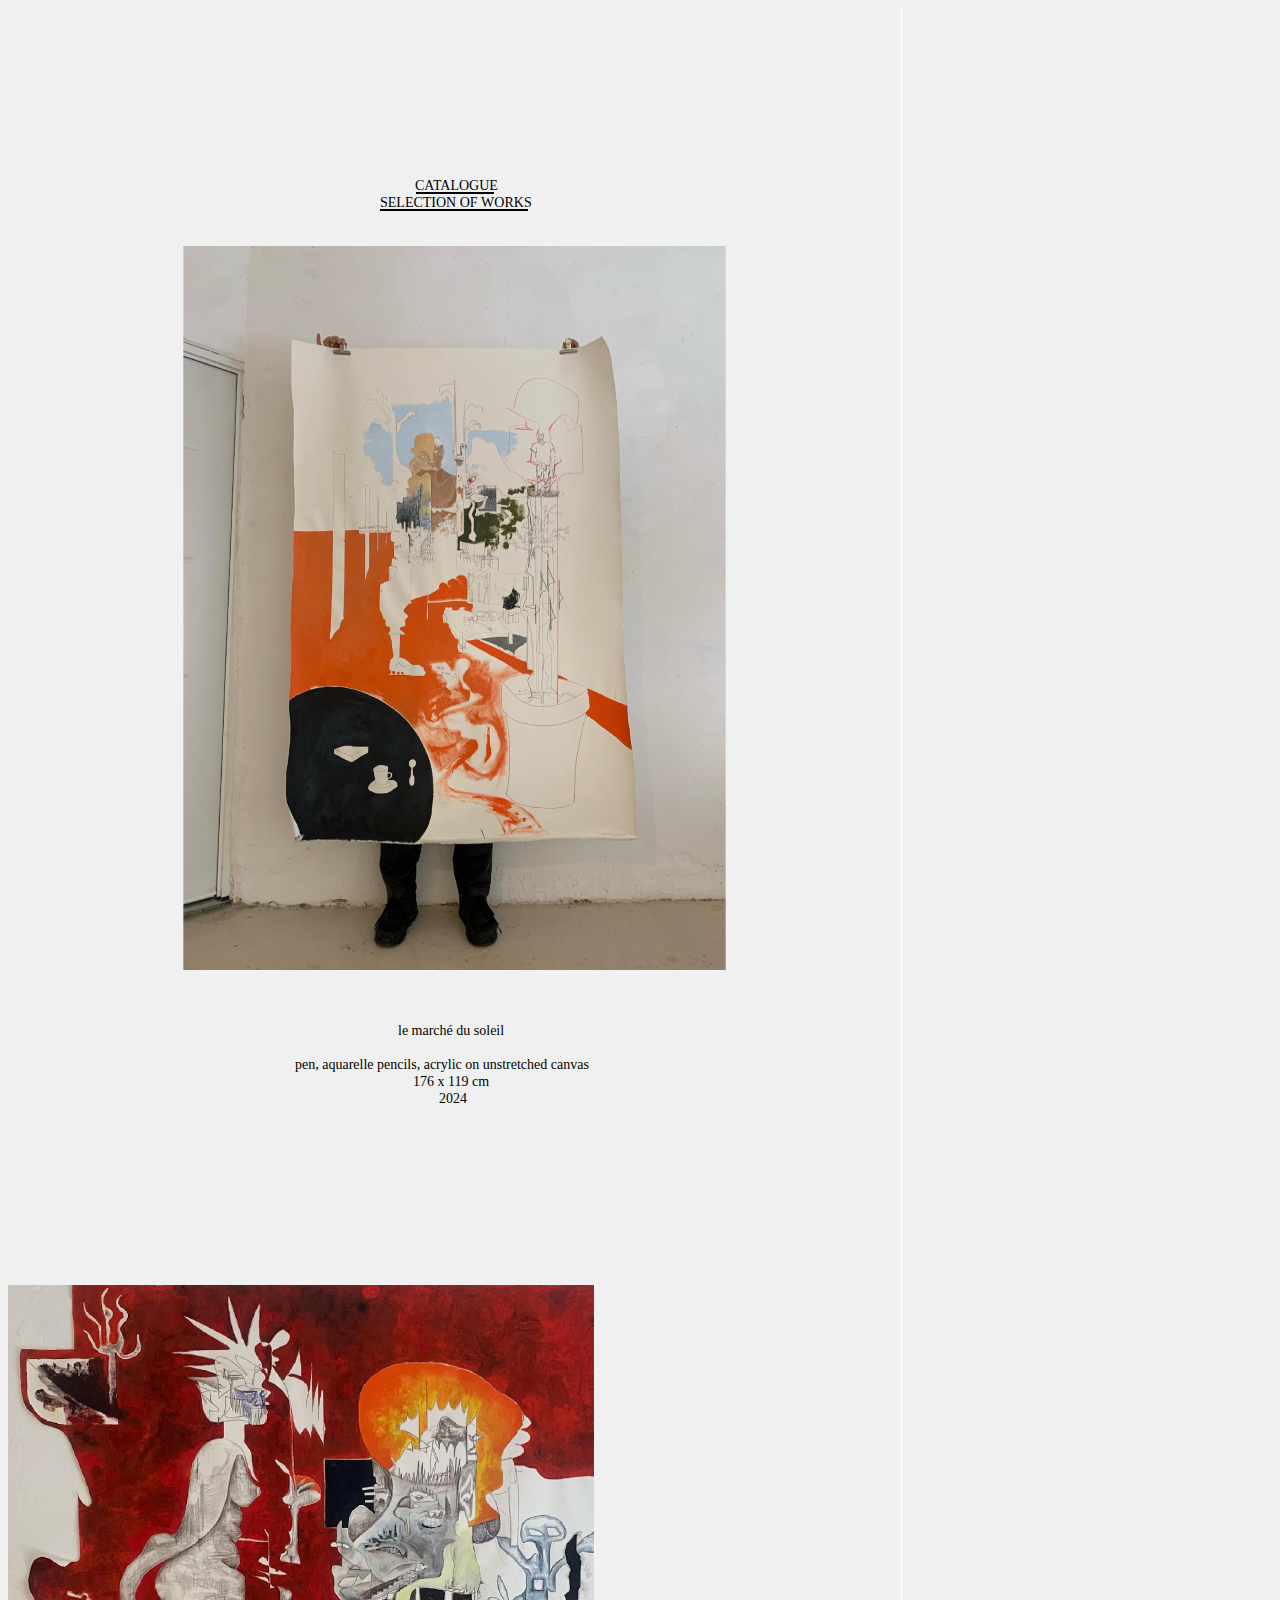
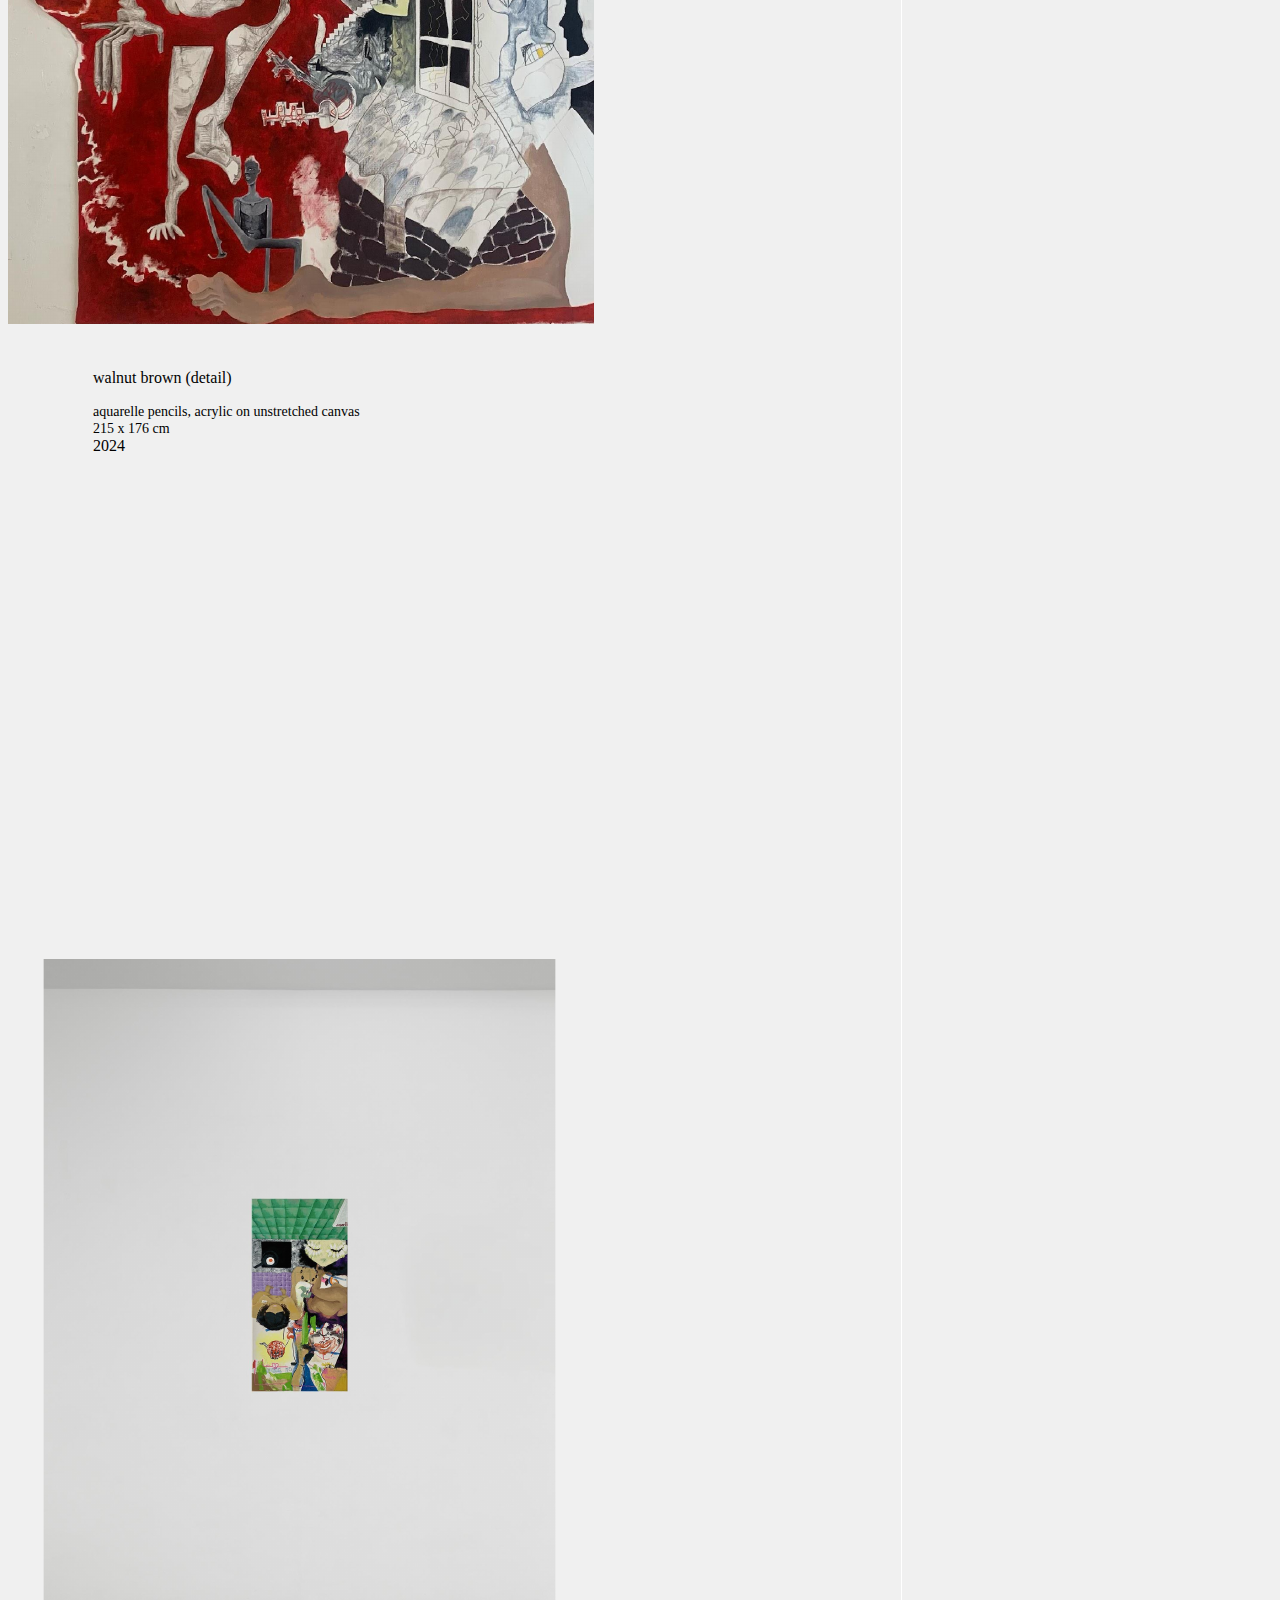
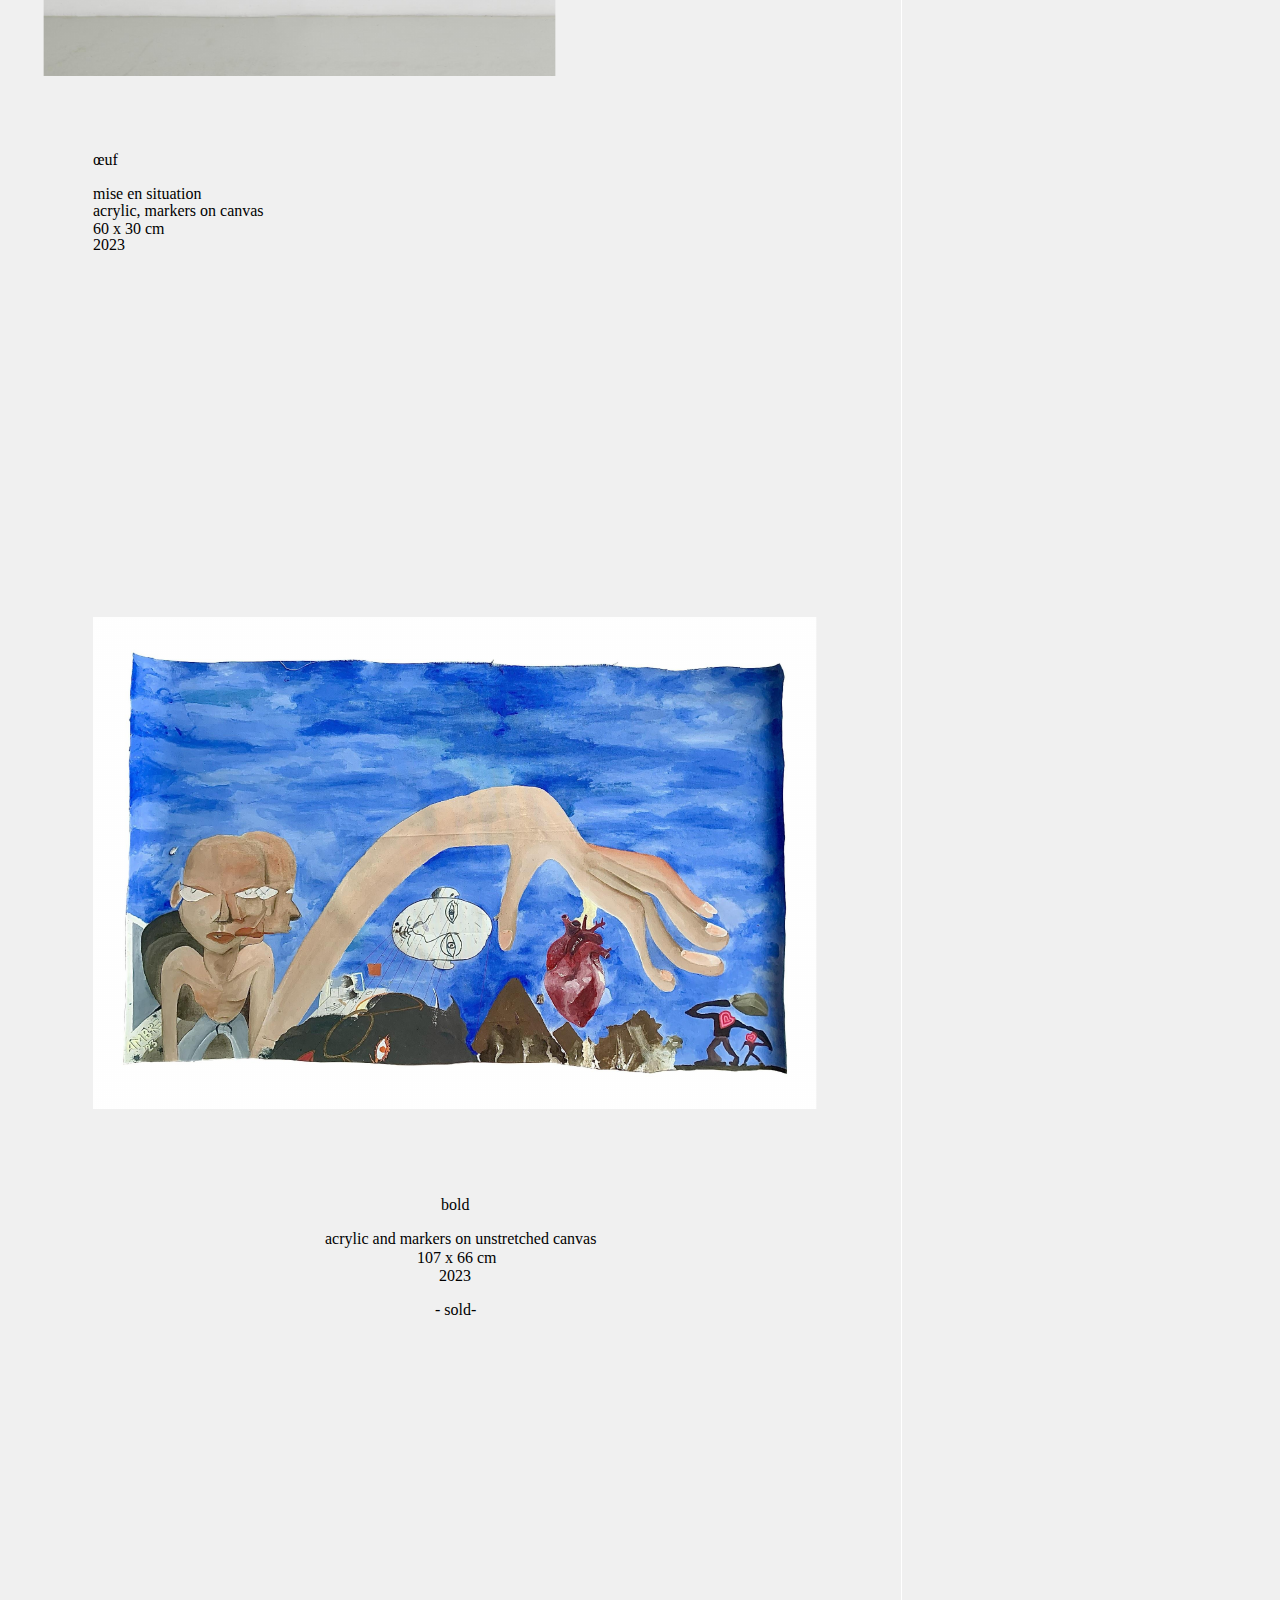
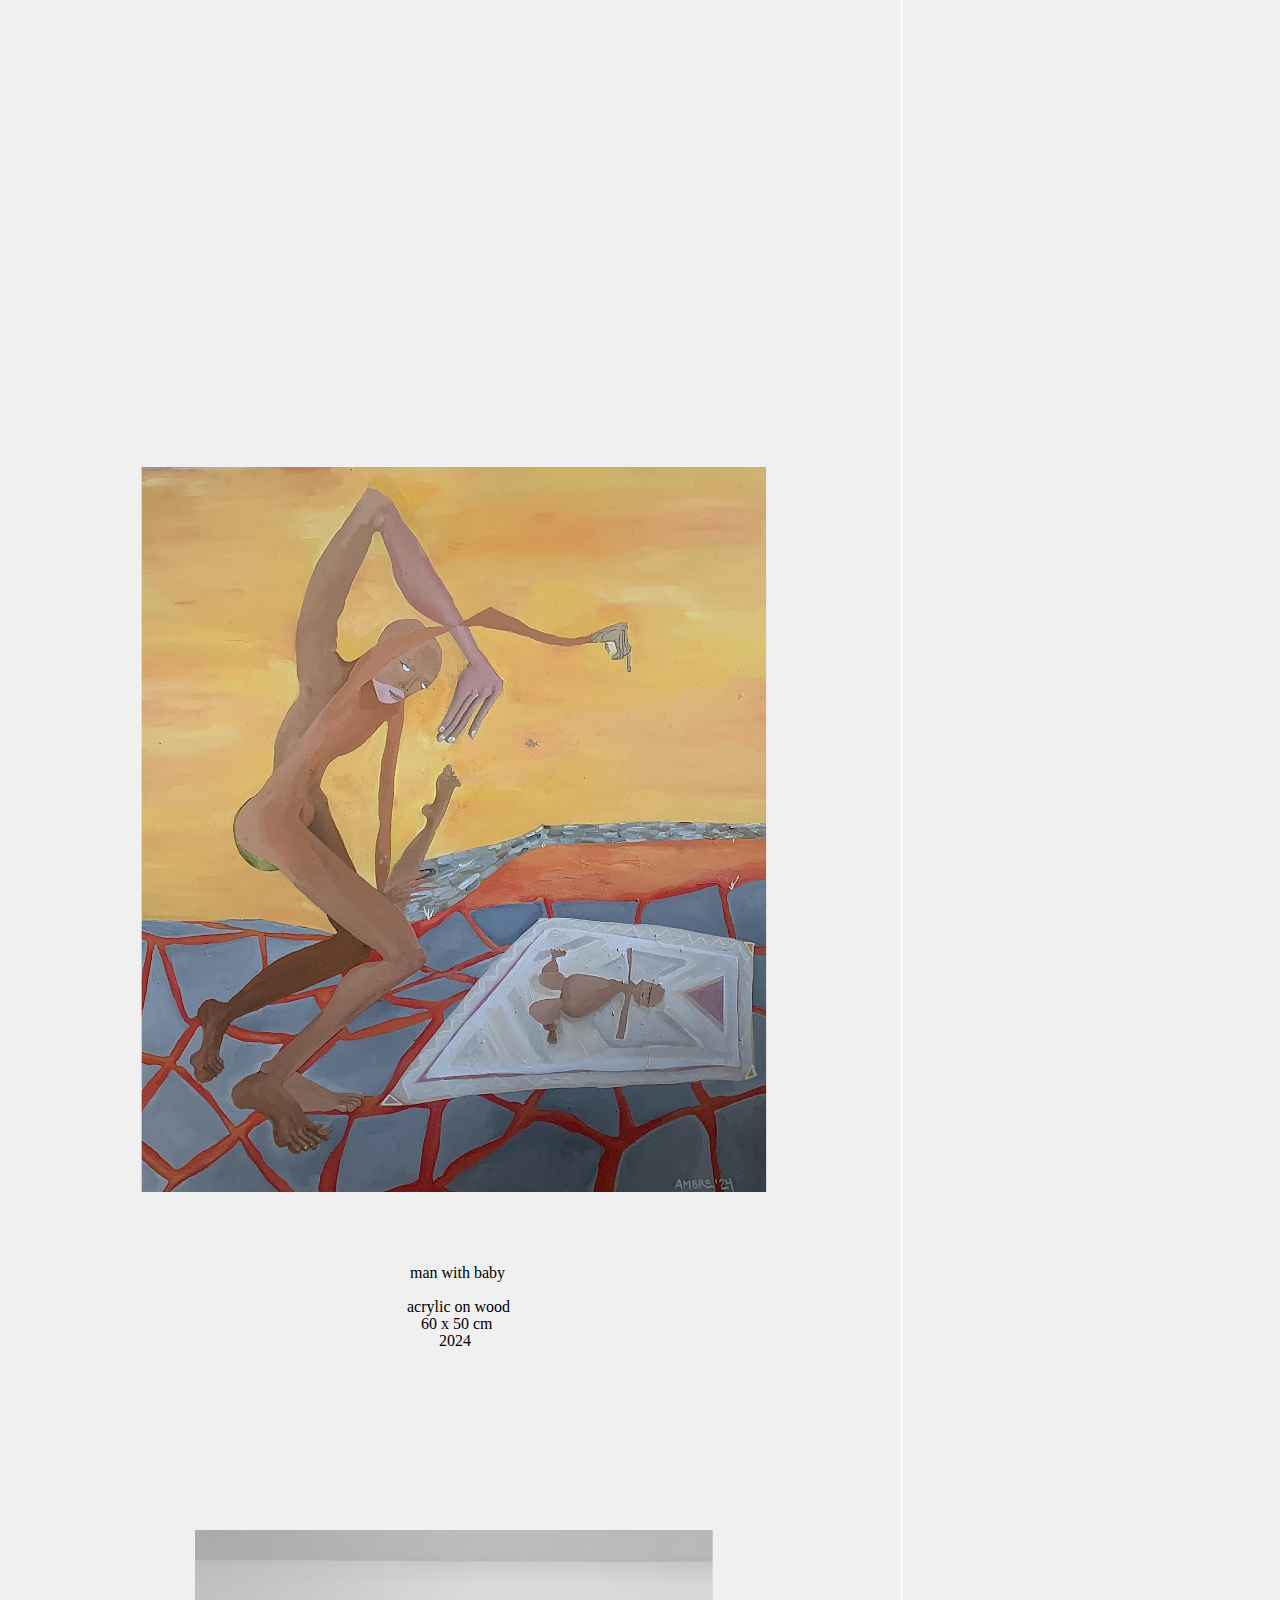
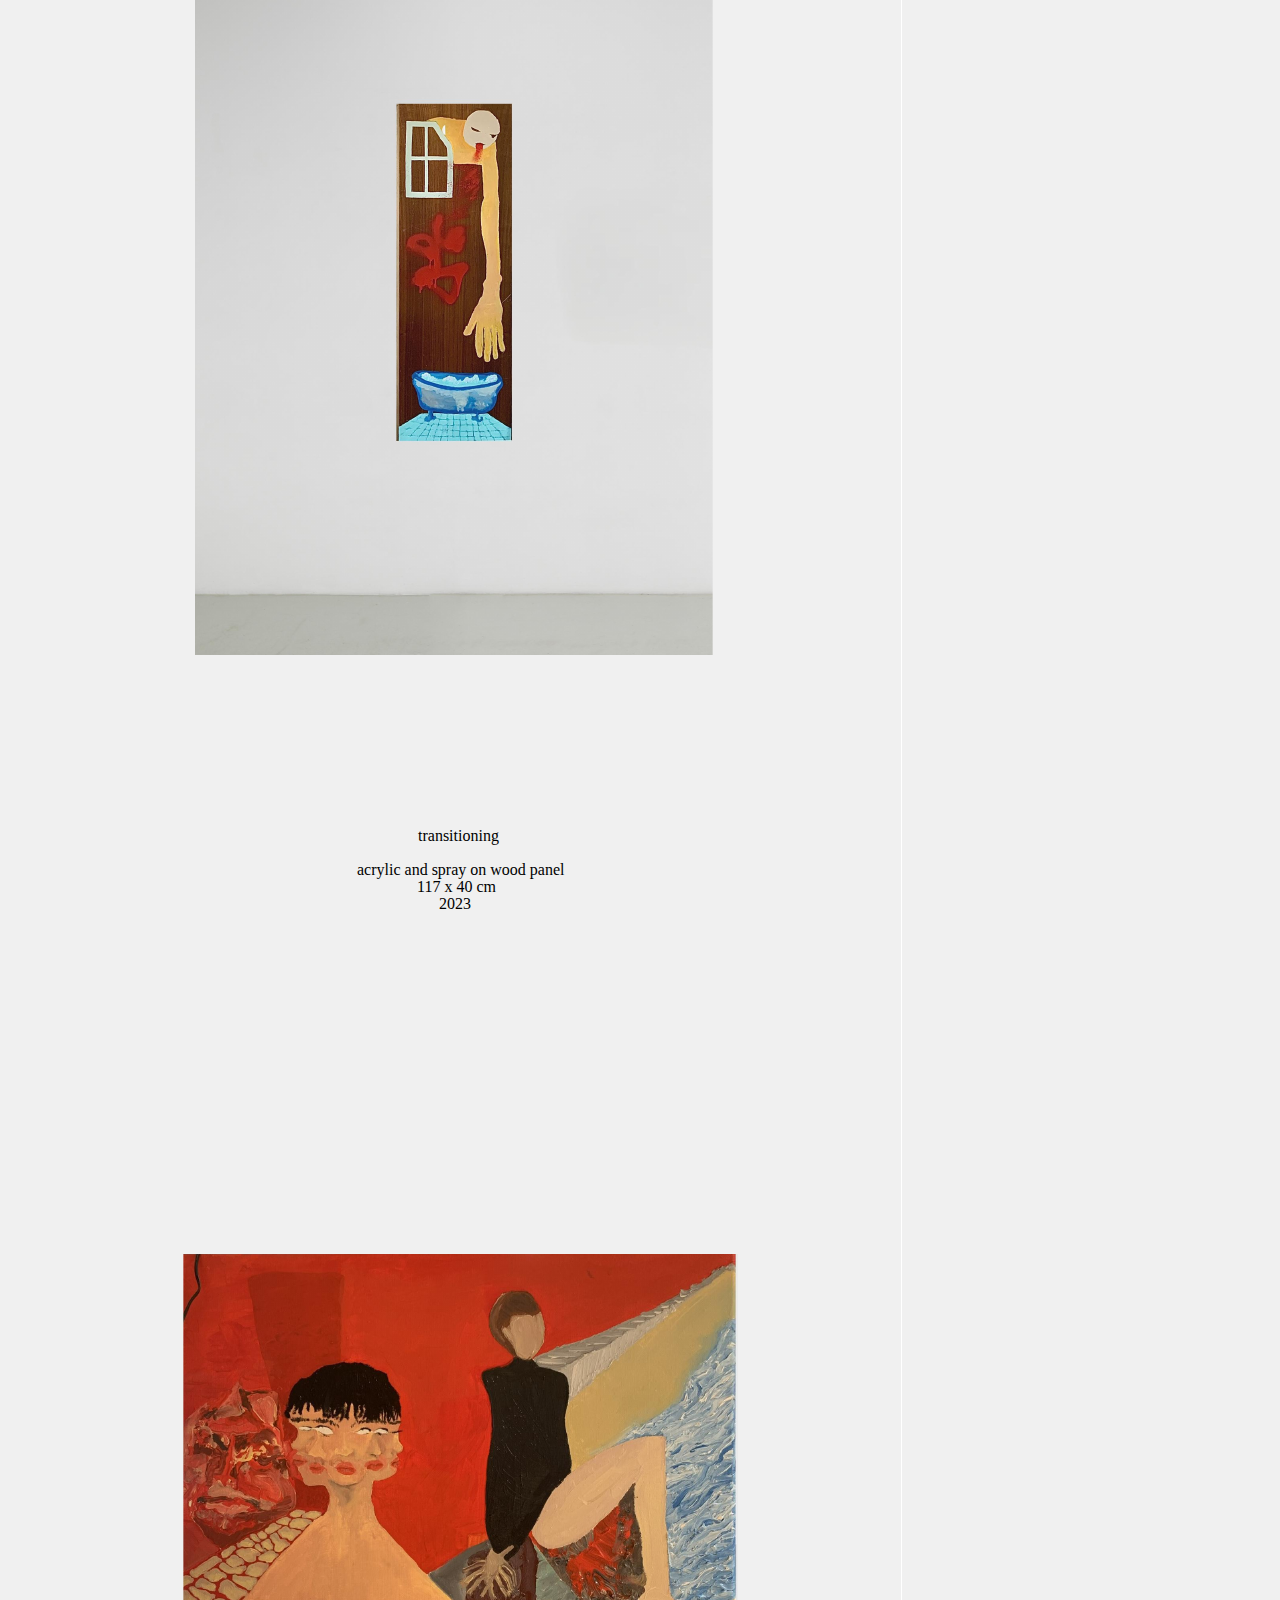
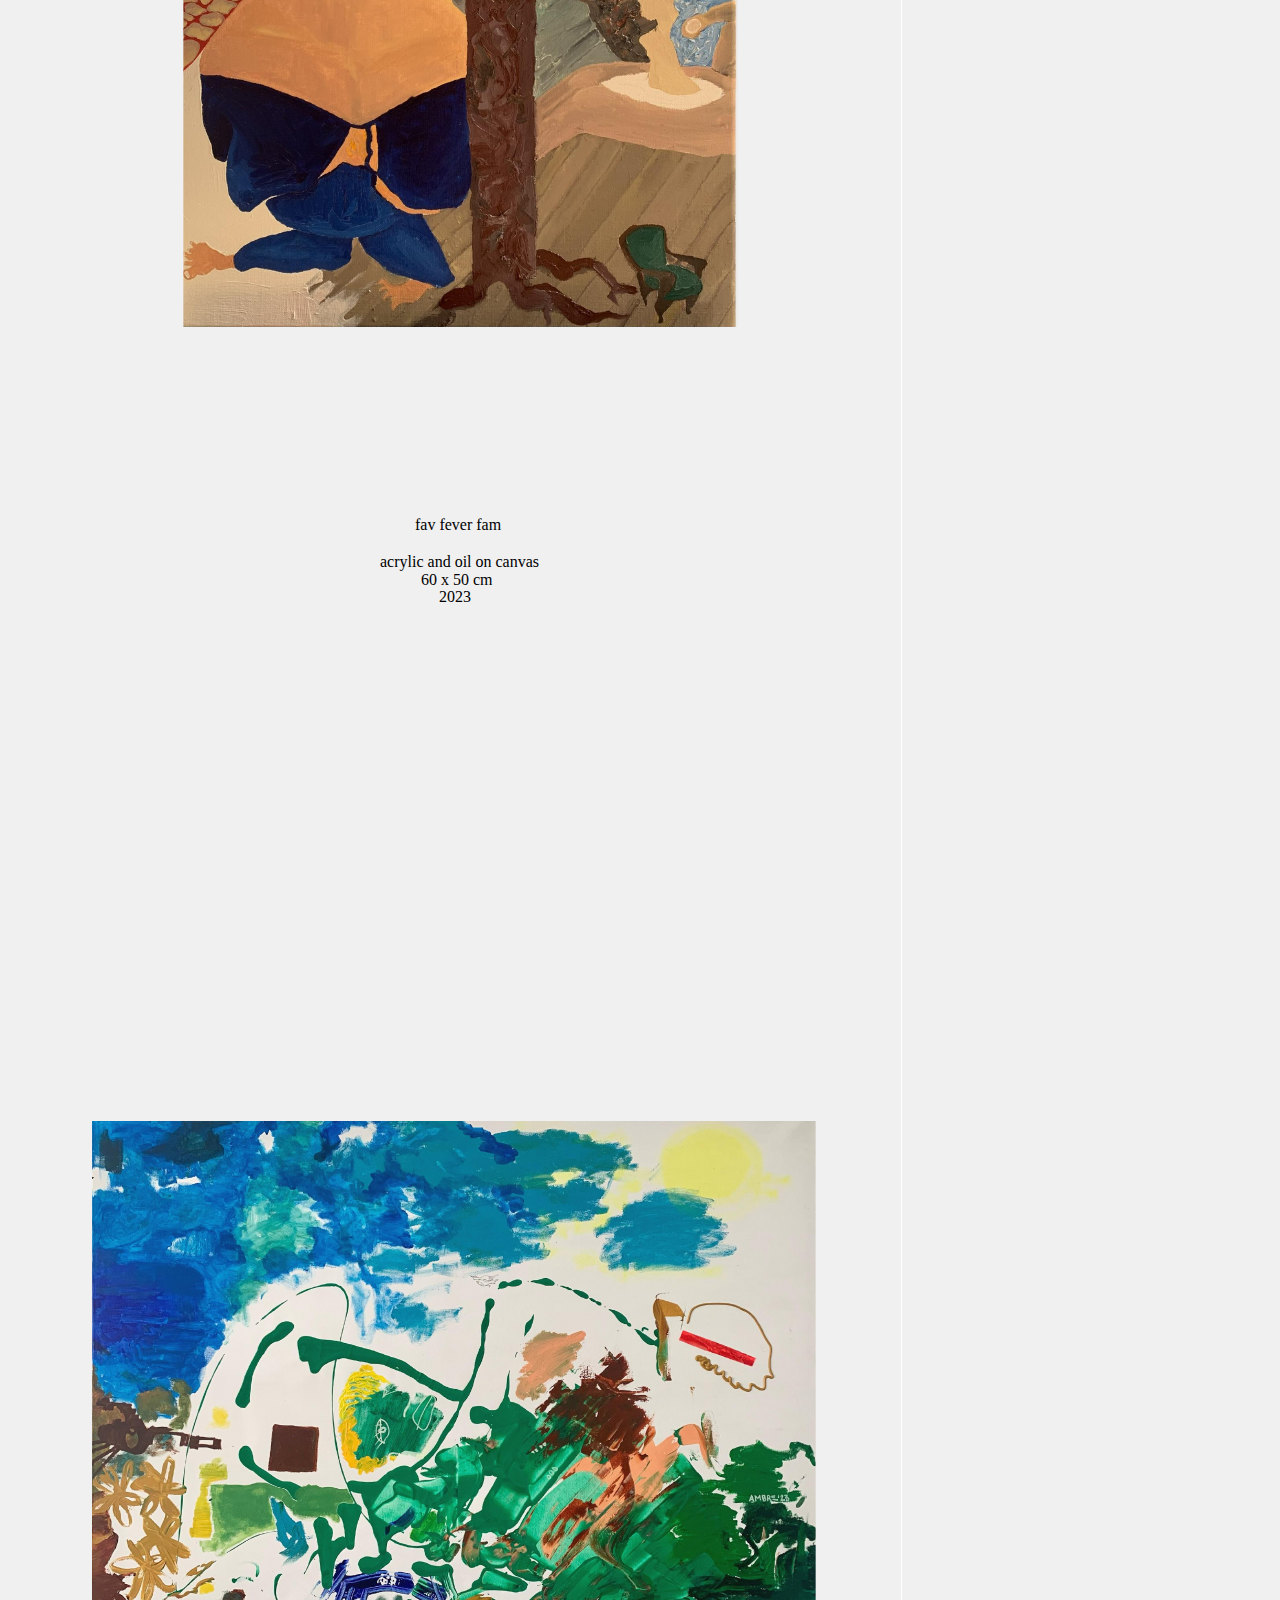
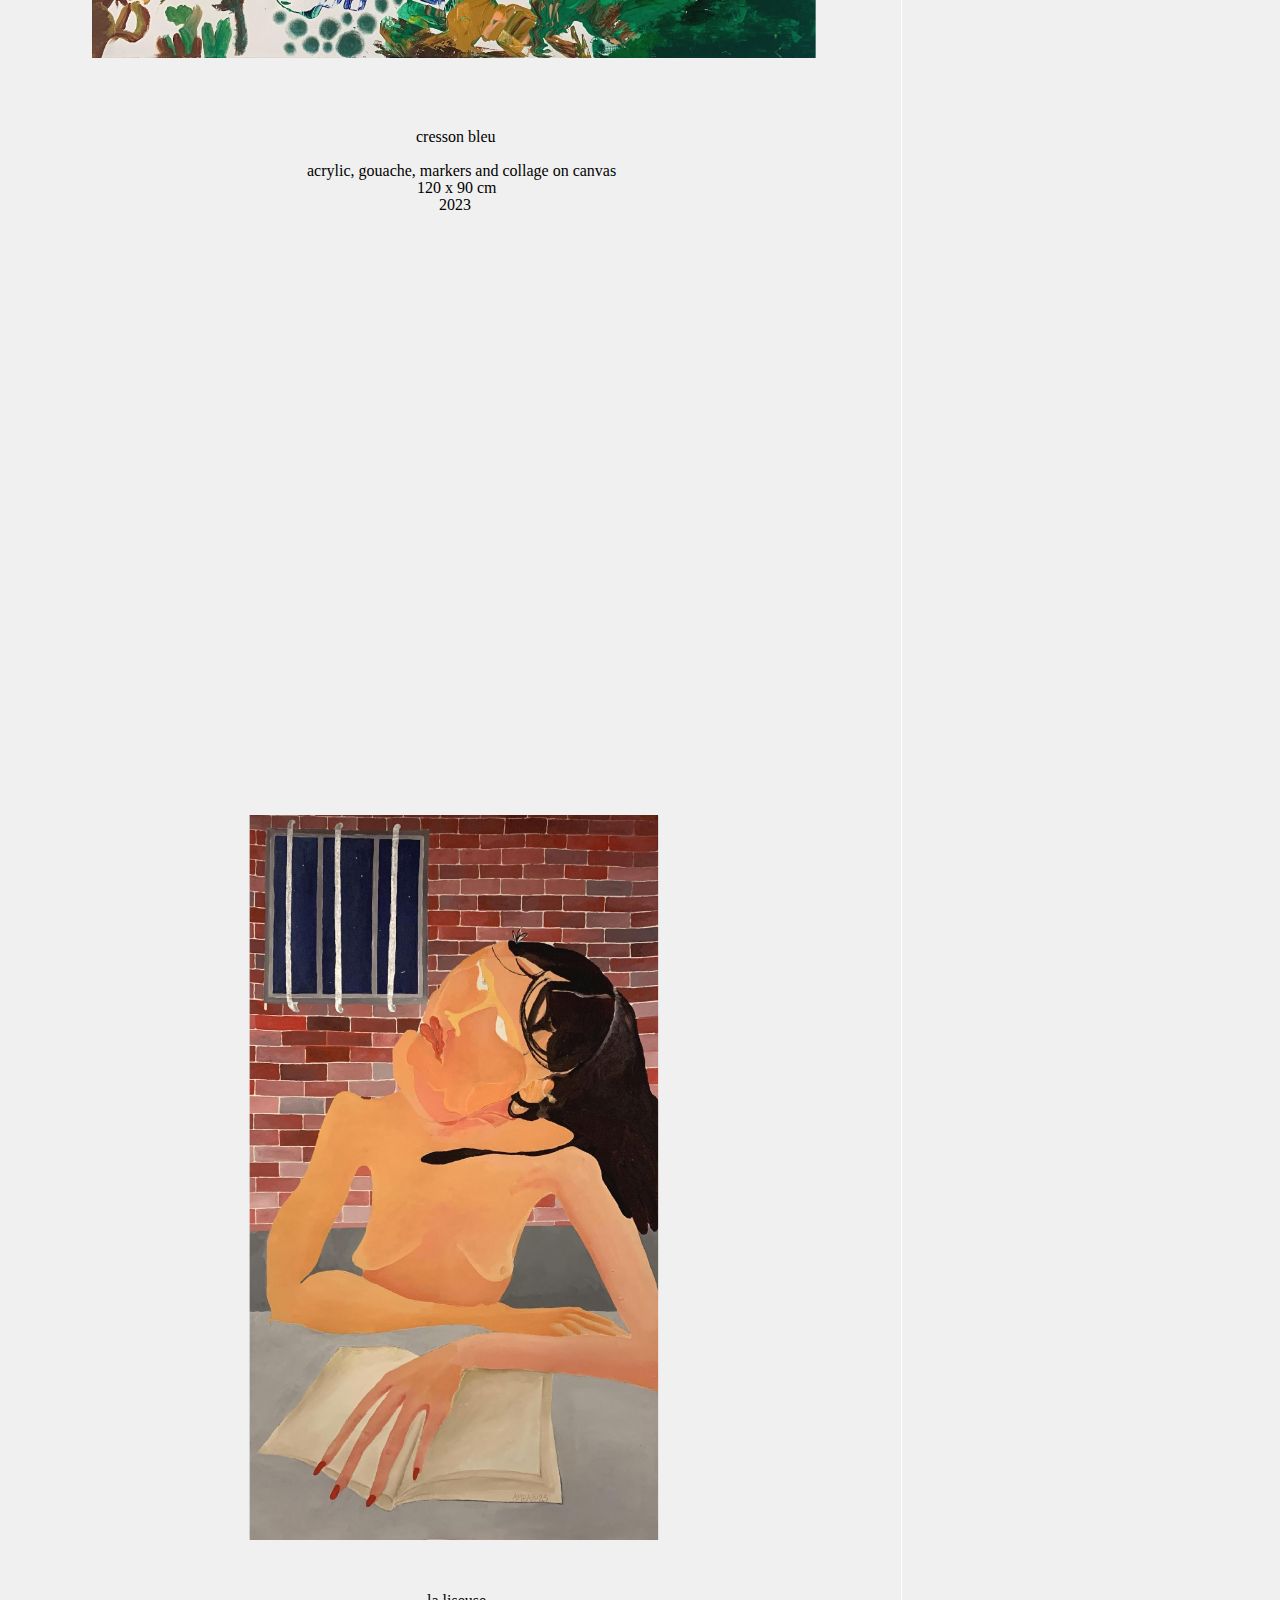
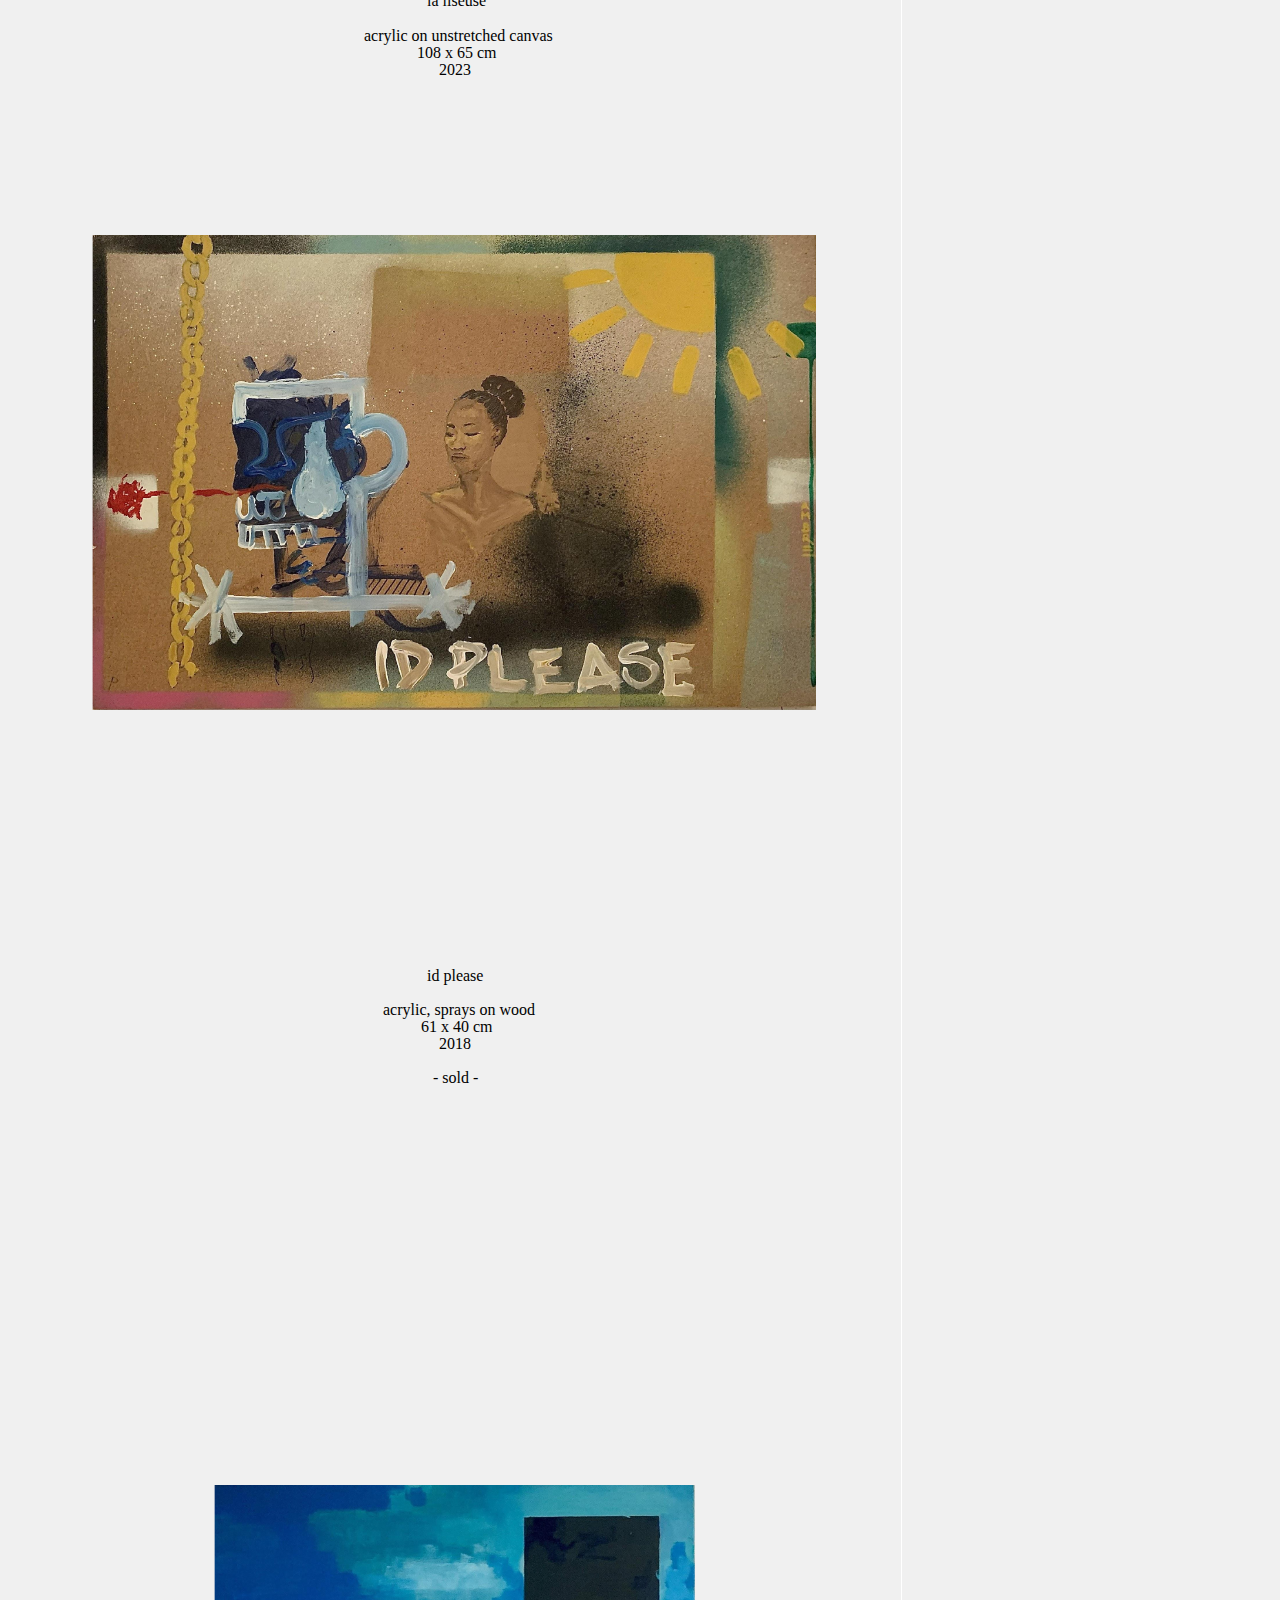
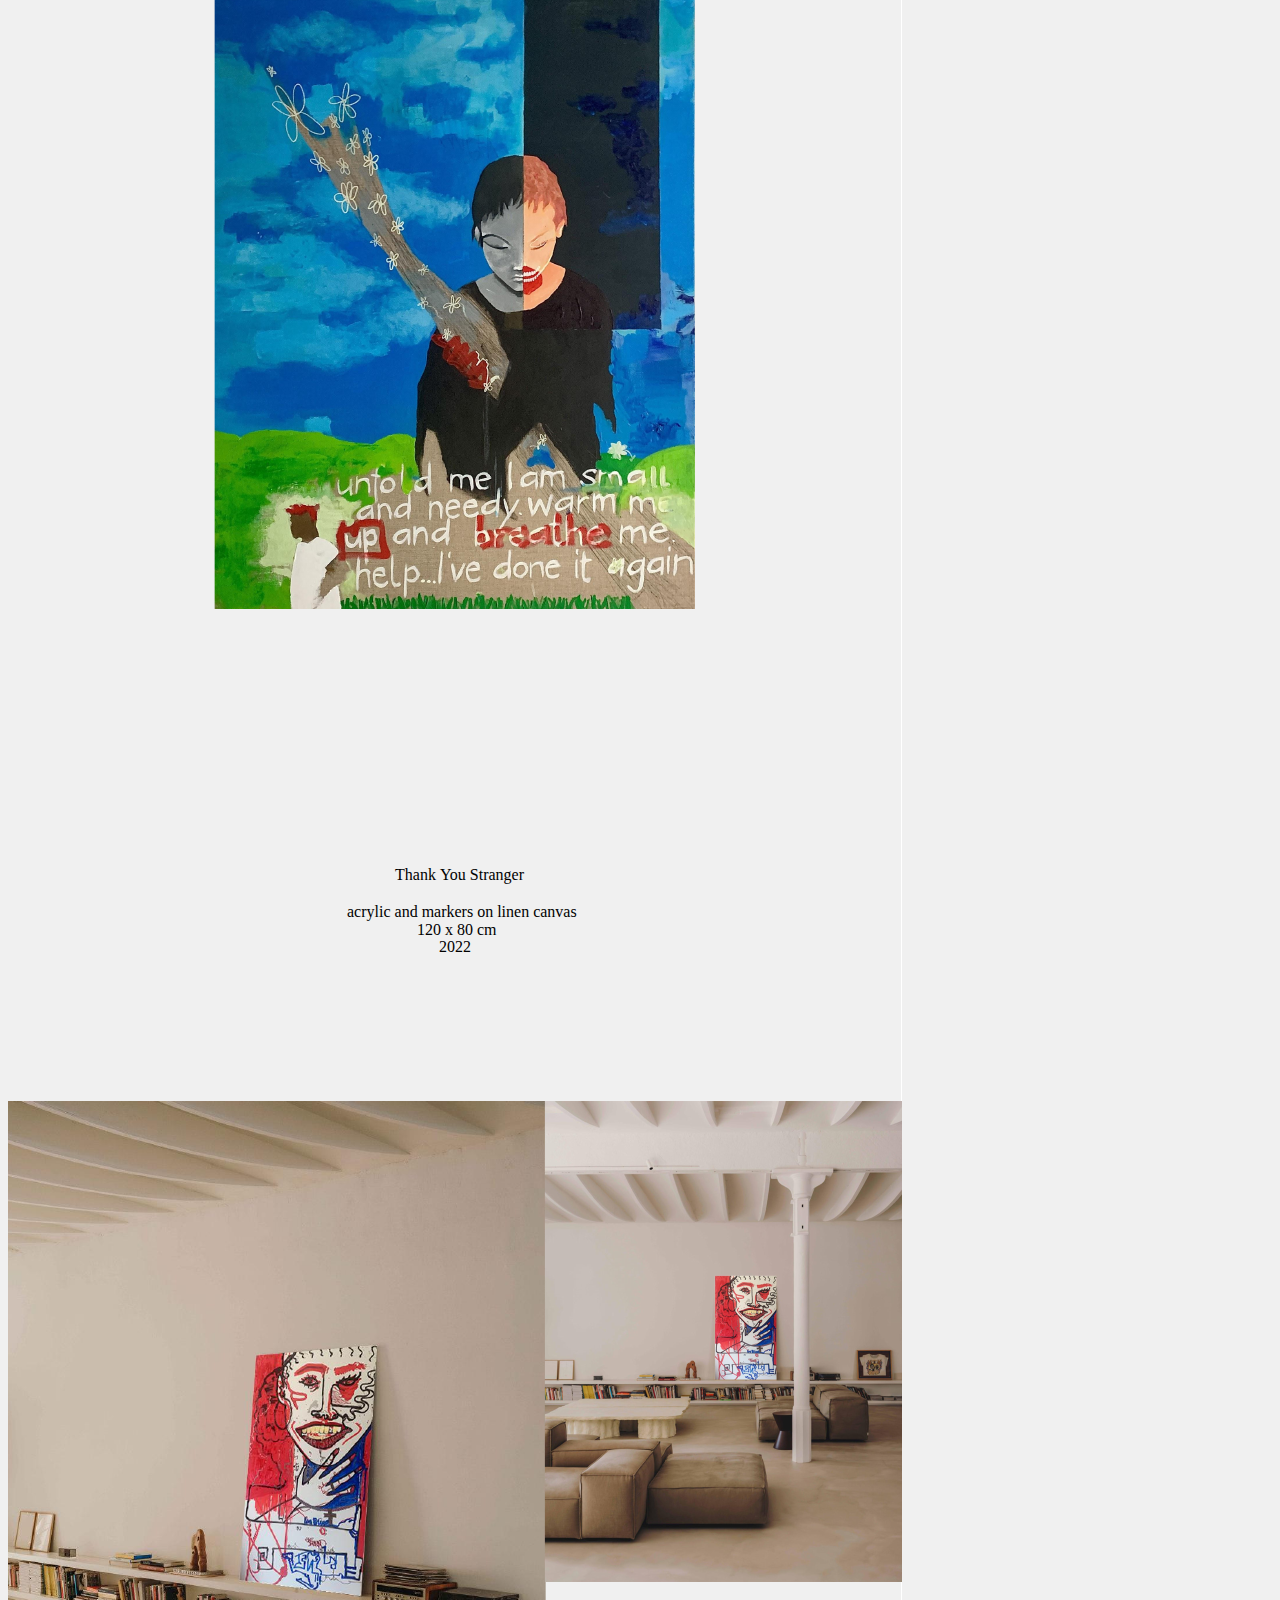
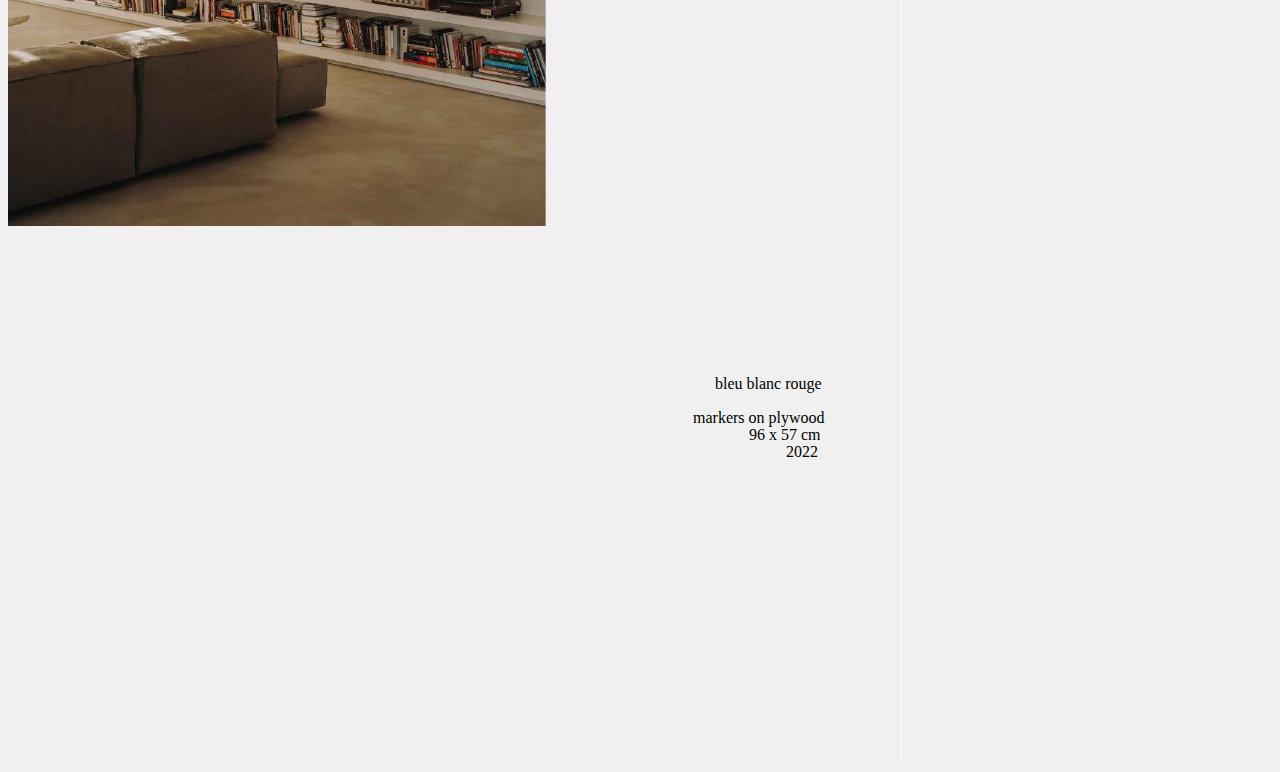
<file: old_catalogue_backups/catalogue-REMOVED_JAN_25/catalogue.html>
<!DOCTYPE html>
<html xmlns="http://www.w3.org/1999/xhtml" lang="" xml:lang="">

<head>
    <title>WEBSITE UPDATE 10.24.docx</title>
    <meta http-equiv="Content-Type" content="text/html; charset=UTF-8" />
    <meta name="generator" content="pdftohtml 0.36" />
    <style type="text/css">
        <!--
        .xflip {
            -moz-transform: scaleX(-1);
            -webkit-transform: scaleX(-1);
            -o-transform: scaleX(-1);
            transform: scaleX(-1);
            filter: fliph;
        }

        .yflip {
            -moz-transform: scaleY(-1);
            -webkit-transform: scaleY(-1);
            -o-transform: scaleY(-1);
            transform: scaleY(-1);
            filter: flipv;
        }

        .xyflip {
            -moz-transform: scaleX(-1) scaleY(-1);
            -webkit-transform: scaleX(-1) scaleY(-1);
            -o-transform: scaleX(-1) scaleY(-1);
            transform: scaleX(-1) scaleY(-1);
            filter: fliph + flipv;
        }
        -->
    </style>
</head>

<body bgcolor="#f0f0f0" vlink="blue" link="blue">
    <!-- Page 1 -->
    <a name="1"></a>
    <style type="text/css">
        <!--
        p {
            margin: 0;
            padding: 0;
        }

        .ft10 {
            font-size: 14px;
            font-family: AAAAAA+HelveticaNeue;
            color: #000000;
        }
        -->
    </style>
    <div id="page1-div" style="position:relative;width:894px;height:1263px;">
        <img width="894" height="1263" src="catalogue001.png" alt="background image" />
        <p style="position:absolute;top:170px;left:407px;white-space:nowrap" class="ft10">CATALOGUE</p>
        <p style="position:absolute;top:187px;left:372px;white-space:nowrap" class="ft10">SELECTION&#160;OF&#160;WORKS
        </p>
        <p style="position:absolute;top:1015px;left:390px;white-space:nowrap" class="ft10">
            le&#160;marché&#160;du&#160;soleil</p>
        <p style="position:absolute;top:1049px;left:287px;white-space:nowrap" class="ft10">
            pen,&#160;aquarelle&#160;pencils,&#160;acrylic&#160;on&#160;unstretched&#160;canvas</p>
        <p style="position:absolute;top:1066px;left:405px;white-space:nowrap" class="ft10">176&#160;x&#160;119&#160;cm
        </p>
        <p style="position:absolute;top:1083px;left:431px;white-space:nowrap" class="ft10">2024</p>
    </div>
    <!-- Page 2 -->
    <a name="2"></a>
    <style type="text/css">
        <!--
        p {
            margin: 0;
            padding: 0;
        }

        .ft21 {
            font-size: 14px;
            line-height: 17px;
            font-family: AAAAAA+HelveticaNeue;
            color: #000000;
        }
        -->
    </style>
    <div id="page2-div" style="position:relative;width:894px;height:1263px;">
        <img width="894" height="1263" src="catalogue002.png" alt="background image" />
        <p style="position:absolute;top:698px;left:85px;white-space:nowrap" class="ft20">walnut&#160;brown&#160;(detail)
        </p>
        <p style="position:absolute;top:732px;left:85px;white-space:nowrap" class="ft21">
            aquarelle&#160;pencils,&#160;acrylic&#160;on&#160;unstretched&#160;canvas<br />215&#160;x&#160;176&#160;cm
        </p>
        <p style="position:absolute;top:766px;left:85px;white-space:nowrap" class="ft20">2024</p>
    </div>
    <!-- Page 3 -->
    <a name="3"></a>
    <style type="text/css">
        <!--
        p {
            margin: 0;
            padding: 0;
        }
        -->
    </style>
    <div id="page3-div" style="position:relative;width:894px;height:1263px;">
        <img width="894" height="1263" src="catalogue003.png" alt="background image" />
        <p style="position:absolute;top:817px;left:85px;white-space:nowrap" class="ft30">œuf</p>
        <p style="position:absolute;top:851px;left:85px;white-space:nowrap" class="ft30">mise&#160;en&#160;situation</p>
        <p style="position:absolute;top:868px;left:85px;white-space:nowrap" class="ft31">
            acrylic,&#160;markers&#160;on&#160;canvas<br />60&#160;x&#160;30&#160;cm</p>
        <p style="position:absolute;top:902px;left:85px;white-space:nowrap" class="ft30">2023</p>
    </div>
    <!-- Page 4 -->
    <a name="4"></a>
    <style type="text/css">
        <!--
        p {
            margin: 0;
            padding: 0;
        }
        -->
    </style>
    <div id="page4-div" style="position:relative;width:894px;height:1263px;">
        <img width="894" height="1263" src="catalogue004.png" alt="background image" />
        <p style="position:absolute;top:599px;left:433px;white-space:nowrap" class="ft40">bold</p>
        <p style="position:absolute;top:633px;left:317px;white-space:nowrap" class="ft40">
            acrylic&#160;and&#160;markers&#160;on&#160;unstretched&#160;canvas</p>
        <p style="position:absolute;top:652px;left:409px;white-space:nowrap" class="ft40">107&#160;x&#160;66&#160;cm</p>
        <p style="position:absolute;top:670px;left:431px;white-space:nowrap" class="ft40">2023</p>
        <p style="position:absolute;top:704px;left:427px;white-space:nowrap" class="ft40">-&#160;sold-</p>
    </div>
    <!-- Page 5 -->
    <a name="5"></a>
    <style type="text/css">
        <!--
        p {
            margin: 0;
            padding: 0;
        }
        -->
    </style>
    <div id="page5-div" style="position:relative;width:894px;height:1263px;">
        <img width="894" height="1263" src="catalogue005.png" alt="background image" />
        <p style="position:absolute;top:1004px;left:402px;white-space:nowrap" class="ft50">man&#160;with&#160;baby</p>
        <p style="position:absolute;top:1038px;left:399px;white-space:nowrap" class="ft50">acrylic&#160;on&#160;wood</p>
        <p style="position:absolute;top:1055px;left:413px;white-space:nowrap" class="ft50">60&#160;x&#160;50&#160;cm</p>
        <p style="position:absolute;top:1072px;left:431px;white-space:nowrap" class="ft50">2024</p>
    </div>
    <!-- Page 6 -->
    <a name="6"></a>
    <style type="text/css">
        <!--
        p {
            margin: 0;
            padding: 0;
        }
        -->
    </style>
    <div id="page6-div" style="position:relative;width:894px;height:1263px;">
        <img width="894" height="1263" src="catalogue006.png" alt="background image" />
        <p style="position:absolute;top:904px;left:410px;white-space:nowrap" class="ft60">transitioning</p>
        <p style="position:absolute;top:938px;left:349px;white-space:nowrap" class="ft60">
            acrylic&#160;and&#160;spray&#160;on&#160;wood&#160;panel</p>
        <p style="position:absolute;top:955px;left:409px;white-space:nowrap" class="ft60">117&#160;x&#160;40&#160;cm</p>
        <p style="position:absolute;top:972px;left:431px;white-space:nowrap" class="ft60">2023</p>
    </div>
    <!-- Page 7 -->
    <a name="7"></a>
    <style type="text/css">
        <!--
        p {
            margin: 0;
            padding: 0;
        }
        -->
    </style>
    <div id="page7-div" style="position:relative;width:894px;height:1263px;">
        <img width="894" height="1263" src="catalogue007.png" alt="background image" />
        <p style="position:absolute;top:930px;left:407px;white-space:nowrap" class="ft70">fav&#160;fever&#160;fam</p>
        <p style="position:absolute;top:967px;left:372px;white-space:nowrap" class="ft70">
            acrylic&#160;and&#160;oil&#160;on&#160;canvas</p>
        <p style="position:absolute;top:985px;left:413px;white-space:nowrap" class="ft70">60&#160;x&#160;50&#160;cm</p>
        <p style="position:absolute;top:1002px;left:431px;white-space:nowrap" class="ft70">2023</p>
    </div>
    <!-- Page 8 -->
    <a name="8"></a>
    <style type="text/css">
        <!--
        p {
            margin: 0;
            padding: 0;
        }
        -->
    </style>
    <div id="page8-div" style="position:relative;width:894px;height:1263px;">
        <img width="894" height="1263" src="catalogue008.png" alt="background image" />
        <p style="position:absolute;top:879px;left:408px;white-space:nowrap" class="ft80">cresson&#160;bleu</p>
        <p style="position:absolute;top:913px;left:299px;white-space:nowrap" class="ft80">
            acrylic,&#160;gouache,&#160;markers&#160;and&#160;collage&#160;on&#160;canvas</p>
        <p style="position:absolute;top:930px;left:409px;white-space:nowrap" class="ft80">120&#160;x&#160;90&#160;cm</p>
        <p style="position:absolute;top:947px;left:431px;white-space:nowrap" class="ft80">2023</p>
    </div>
    <!-- Page 9 -->
    <a name="9"></a>
    <style type="text/css">
        <!--
        p {
            margin: 0;
            padding: 0;
        }
        -->
    </style>
    <div id="page9-div" style="position:relative;width:894px;height:1263px;">
        <img width="894" height="1263" src="catalogue009.png" alt="background image" />
        <p style="position:absolute;top:1080px;left:419px;white-space:nowrap" class="ft90">la&#160;liseuse</p>
        <p style="position:absolute;top:1115px;left:356px;white-space:nowrap" class="ft90">
            acrylic&#160;on&#160;unstretched&#160;canvas</p>
        <p style="position:absolute;top:1132px;left:409px;white-space:nowrap" class="ft90">108&#160;x&#160;65&#160;cm
        </p>
        <p style="position:absolute;top:1149px;left:431px;white-space:nowrap" class="ft90">2023</p>
    </div>
    <!-- Page 10 -->
    <a name="10"></a>
    <style type="text/css">
        <!--
        p {
            margin: 0;
            padding: 0;
        }
        -->
    </style>
    <div id="page10-div" style="position:relative;width:894px;height:1263px;">
        <img width="894" height="1263" src="catalogue010.png" alt="background image" />
        <p style="position:absolute;top:792px;left:419px;white-space:nowrap" class="ft100">id&#160;please</p>
        <p style="position:absolute;top:826px;left:375px;white-space:nowrap" class="ft100">
            acrylic,&#160;sprays&#160;on&#160;wood</p>
        <p style="position:absolute;top:843px;left:413px;white-space:nowrap" class="ft100">61&#160;x&#160;40&#160;cm</p>
        <p style="position:absolute;top:860px;left:431px;white-space:nowrap" class="ft100">2018</p>
        <p style="position:absolute;top:894px;left:425px;white-space:nowrap" class="ft100">-&#160;sold&#160;-</p>
    </div>
    <!-- Page 11 -->
    <a name="11"></a>
    <style type="text/css">
        <!--
        p {
            margin: 0;
            padding: 0;
        }
        -->
    </style>
    <div id="page11-div" style="position:relative;width:894px;height:1263px;">
        <img width="894" height="1263" src="catalogue011.png" alt="background image" />
        <p style="position:absolute;top:1028px;left:387px;white-space:nowrap" class="ft110">Thank&#160;You&#160;Stranger
        </p>
        <p style="position:absolute;top:1065px;left:339px;white-space:nowrap" class="ft110">
            acrylic&#160;and&#160;markers&#160;on&#160;linen&#160;canvas</p>
        <p style="position:absolute;top:1083px;left:409px;white-space:nowrap" class="ft110">120&#160;x&#160;80&#160;cm
        </p>
        <p style="position:absolute;top:1100px;left:431px;white-space:nowrap" class="ft110">2022</p>
    </div>
    <!-- Page 12 -->
    <a name="12"></a>
    <style type="text/css">
        <!--
        p {
            margin: 0;
            padding: 0;
        }
        -->
    </style>
    <div id="page12-div" style="position:relative;width:894px;height:1263px;">
        <img width="894" height="1263" src="catalogue012.png" alt="background image" />
        <p style="position:absolute;top:874px;left:707px;white-space:nowrap" class="ft120">bleu&#160;blanc&#160;rouge
        </p>
        <p style="position:absolute;top:908px;left:685px;white-space:nowrap" class="ft120">markers&#160;on&#160;plywood
        </p>
        <p style="position:absolute;top:925px;left:741px;white-space:nowrap" class="ft120">96&#160;x&#160;57&#160;cm</p>
        <p style="position:absolute;top:942px;left:778px;white-space:nowrap" class="ft120">2022</p>
    </div>
</body>

</html>
</file>
